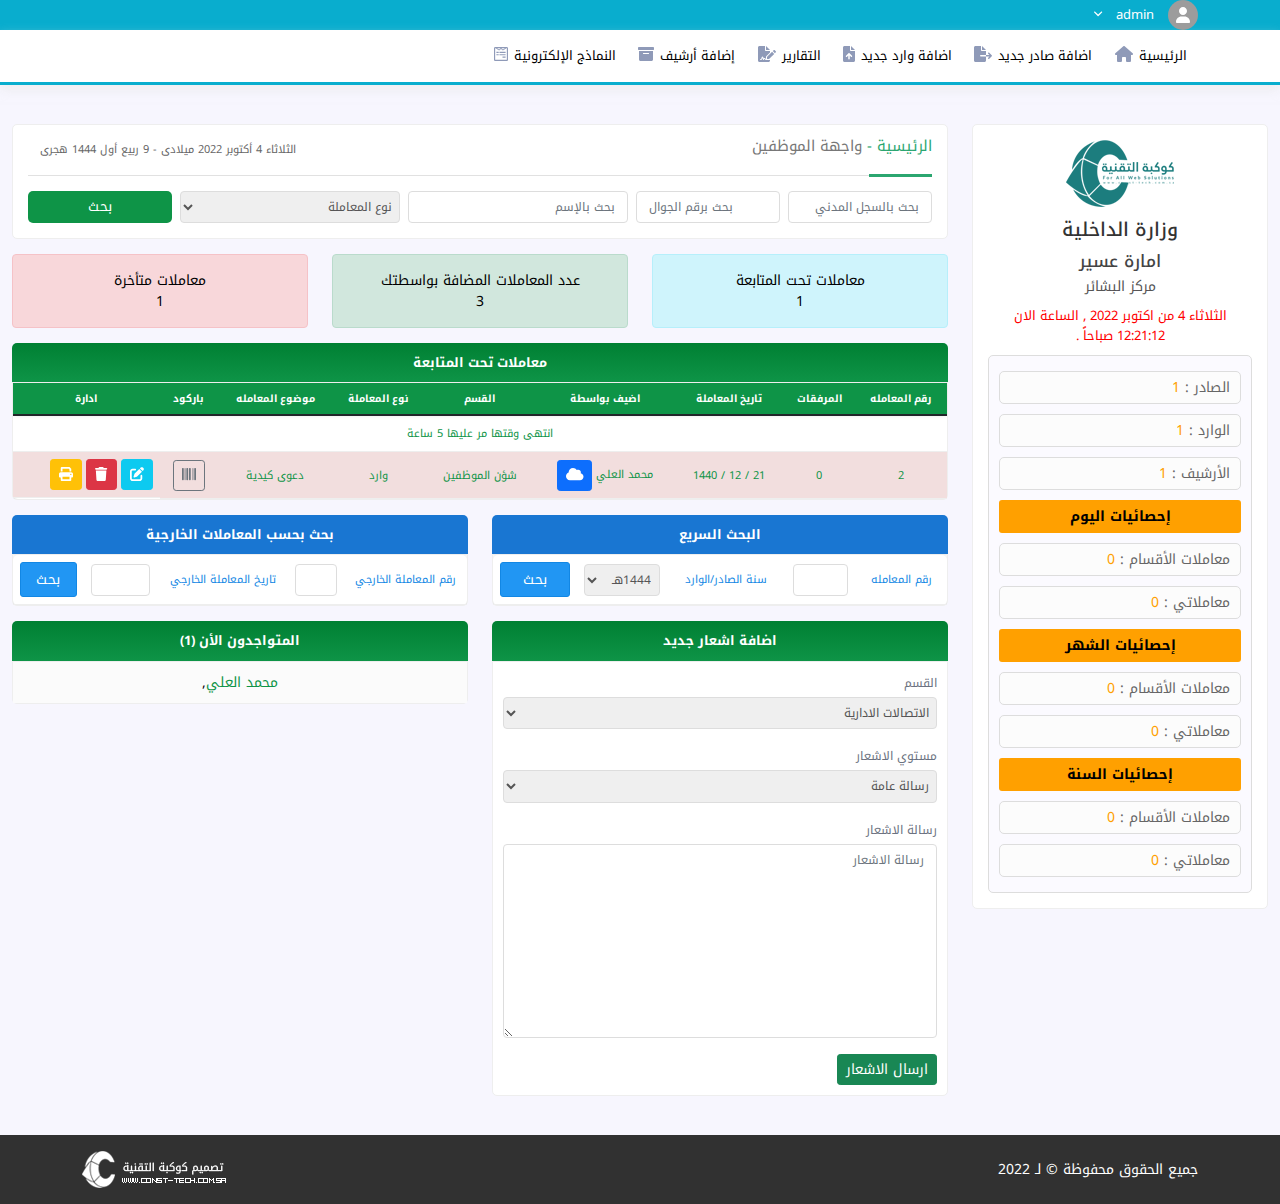
<file: index.html>
<!DOCTYPE html>
<html lang="ar" dir="rtl">
  <head>
    <meta charset="UTF-8" />
    <meta http-equiv="X-UA-Compatible" content="IE=edge" />
    <meta name="viewport" content="width=device-width, initial-scale=1.0" />
    <title>الرئيسية</title>
    <!-- Normalize -->
    <link rel="stylesheet" href="css/normalize.css" />
    <!-- Bootstrap -->
    <link rel="stylesheet" href="css/bootstrap.min.css" />
    <!-- Font Awesome -->
    <link rel="stylesheet" href="css/all.min.css" />
    <!-- Main Faile Css  -->
    <link rel="stylesheet" href="css/main.css" />
    <!-- Font Google -->
    <link rel="preconnect" href="https://fonts.googleapis.com" />
    <link rel="preconnect" href="https://fonts.gstatic.com" crossorigin />
    <link
      href="https://fonts.googleapis.com/css2?family=Noto+Kufi+Arabic:wght@500;600;700;800&display=swap"
      rel="stylesheet"
    />
  </head>
  <body>
    <!-- Start Top Nav Bar -->
    <nav class="top-nav">
      <div class="container">
        <a href="#" class="tog-show" data-show=".top-nav .list-item"
          ><i class="fa-solid fa-bars"></i
        ></a>
        <div class="dropdown-hover" data-show="dropdown-lang">
          <div class="icon-drop ms-1">
            <i class="fa-solid fa-user icon"></i>
          </div>
          <p class="text">admin</p>
          <div class="arrow-icon me-1">
            <i class="fa-solid fa-angle-down"></i>
          </div>
          <ul class="listis-item" id="dropdown-lang">
            <li class="item-drop">
              <a href="#">
                <p class="text">الدعم الفني</p>
              </a>
            </li>
            <li class="item-drop">
              <a href="#">
                <p class="text">تسجيل الخروج</p>
              </a>
            </li>
          </ul>
        </div>
      </div>
    </nav>
    <!-- End Top Nav Bar -->
    <!-- Start Bottom Nav Bar -->
    <nav class="bottom-nav">
      <div class="container">
        <a href="#" class="tog-show" data-show=".bottom-nav .list-item"
          ><i class="fa-solid fa-bars"></i
        ></a>
        <ul class="list-item">
          <li>
            <a class="item" href="index.html">
              الرئيسية
              <i class="i-item fa-solid fa-house"></i>
            </a>
          </li>
          <li>
            <a class="item" href="export.html">
              اضافة صادر جديد
              <i class="i-item fa-solid fa-file-export"></i>
            </a>
          </li>
          <li>
            <a class="item" href="import.html">
              اضافة وارد جديد
              <i class="i-item fa-solid fa-file-arrow-up"></i>
            </a>
          </li>
          <li>
            <a class="item" href="reports.html">
              التقارير
              <i class="i-item fa-solid fa-file-signature"></i>
            </a>
          </li>
          <li>
            <a class="item" href="addArchive.html">
              إضافة أرشيف
              <i class="i-item fa-solid fa-box-archive"></i>
            </a>
          </li>
          <li>
            <a class="item" href="forms.html">
              النماذج الإلكترونية
              <i class="i-item fa-brands fa-wpforms"></i>
            </a>
          </li>
        </ul>
      </div>
    </nav>
    <!-- End Bottom Nav Bar -->
    <!-- Start Section -->
    <section class="main-section home">
      <div class="container-fluid">
        <div class="row">
          <div class="col-lg-3">
            <div class="homeside">
              <div class="logo">
                <a href="#">
                  <img src="img/footer/logo-light.png" />
                </a>
              </div>
              <!-- logo -->
              <h1>وزارة الداخلية</h1>
              <h2>امارة عسير</h2>
              <h3>مركز البشائر</h3>
              <div class="date">
                <div id="clock">
                  الثلاثاء 4 من اكتوبر 2022 , الساعة الان 12:21:12 صباحاً .
                </div>
              </div>
              <div class="userditelslist">
                <p>الصادر : <b>1</b></p>
                <p>الوارد : <b>1</b></p>
                <p>الأرشيف : <b>1</b></p>

                <span>إحصائيات اليوم</span>
                <p>معاملات الأقسام : <b>0</b></p>
                <p>معاملاتي : <b>0</b></p>
                <span>إحصائيات الشهر</span>
                <p>معاملات الأقسام : <b>0</b></p>
                <p>معاملاتي : <b>0</b></p>
                <span>إحصائيات السنة</span>
                <p>معاملات الأقسام : <b>0</b></p>
                <p>معاملاتي : <b>0</b></p>
              </div>
            </div>
          </div>
          <div class="col-lg-9">
            <div class="saderform first_saderform">
              <div class="title">
                <span>
                  <a href="index.html" class="text-main-color">الرئيسية -</a>
                  واجهة الموظفين
                </span>
                <div class="date">
                  الثلاثاء 4 أكتوبر 2022 ميلادى - 9 ربيع أول 1444 هجرى
                  &nbsp;&nbsp;
                </div>
                <div class="clearfix"></div>
              </div>
              <div class="content">
                <form method="get">
                  <div class="row g-2">
                    <div class="col-xs-12 col-sm-6 col-lg-4 col-xl-2">
                      <input
                        type="text"
                        name="civil_registry"
                        value=""
                        placeholder="بحث بالسجل المدني"
                        class="form-control"
                      />
                    </div>
                    <div class="col-xs-12 col-sm-6 col-lg-4 col-xl-2">
                      <input
                        type="tel"
                        name="phone_number"
                        value=""
                        placeholder="بحث برقم الجوال"
                        class="form-control"
                      />
                    </div>
                    <div class="col-xs-12 col-sm-6 col-lg-4 col-xl-3">
                      <input
                        type="text"
                        name="name"
                        value=""
                        placeholder="بحث بالإسم"
                        class="form-control"
                      />
                    </div>
                    <div class="col-xs-12 col-sm-6 col-lg-6 col-xl-3">
                      <select class="main-select w-100" name="type_transaction">
                        <option value="type_transaction">نوع المعاملة</option>
                        <option value="import">وارد</option>
                        <option value="export">صادر</option>
                        <option value="archive">الأرشيف</option>
                        <option value="all">الكل</option>
                      </select>
                    </div>
                    <div class="col-xs-12 col-sm-6 col-lg-6 col-xl-2">
                      <button type="submit" class="search-btn">بحث</button>
                    </div>
                  </div>
                </form>
              </div>
            </div>
            <div class="userstatistic">
              <div class="row">
                <div class="col-xs-12 col-sm-12 col-md-4 col-lg-4">
                  <div class="alert alert-info" role="alert">
                    <a href="#">
                      <span>معاملات تحت المتابعة</span>
                      <p>1</p>
                    </a>
                  </div>
                </div>
                <div class="col-xs-12 col-sm-12 col-md-4 col-lg-4">
                  <div class="alert alert-success" role="alert">
                    <a href="#">
                      <span>عدد المعاملات المضافة بواسطتك </span>
                      <p>3</p>
                    </a>
                  </div>
                </div>
                <div class="col-xs-12 col-sm-12 col-md-4 col-lg-4">
                  <div class="alert alert-danger" role="alert">
                    <a href="#">
                      <span>معاملات متأخرة</span>
                      <p>1</p>
                    </a>
                  </div>
                </div>
              </div>
            </div>
            <div class="usertistictable">
              <div class="titlesadertable">معاملات تحت المتابعة</div>
              <div class="contentsadertable">
                <div class="table-responsive">
                  <table class="table">
                    <thead>
                      <tr>
                        <th>رقم المعامله</th>
                        <th>المرفقات</th>
                        <th>تاريخ المعاملة</th>
                        <th>اضيف بواسطة</th>
                        <th>القسم</th>
                        <th>نوع المعاملة</th>
                        <th>موضوع المعامله</th>
                        <th>باركود</th>
                        <th>ادارة</th>
                      </tr>
                    </thead>
                    <tbody>
                      <tr>
                        <td colspan="9">انتهى وقتها مر عليها 5 ساعة</td>
                      </tr>
                      <tr class="danger">
                        <td>2</td>
                        <td>0</td>
                        <td>21 / 12 / 1440</td>
                        <td>
                          محمد العلي
                          <a href="" class="btn btn-primary btn-sm"
                            ><i class="fa fa-cloud"></i
                          ></a>
                        </td>
                        <td>شؤن الموظفين</td>
                        <td><span class="label label-info">وارد</span></td>
                        <td>دعوى كيدية</td>
                        <td>
                          <a class="btn btn-outline-secondary btn-sm" href=""
                            ><i class="fa fa-barcode"></i
                          ></a>
                        </td>
                        <td class="d-flex align-items-center gap-1">
                          <a class="btn btn-info btn-sm" href=""
                            ><i class="fa fa-edit"></i
                          ></a>
                          <a
                            href="#"
                            class="btn btn-effect-ripple btn-sm btn-danger"
                            ><i class="fa fa-trash"></i
                          ></a>
                          <a href="#" class="btn btn-sm btn-warning"
                            ><i class="fa-solid fa-print"></i
                          ></a>
                        </td>
                      </tr>
                    </tbody>
                  </table>
                </div>
                <div class="paginationitem"></div>
              </div>
              <div class="row">
                <div class="col-xs-12 col-sm-12 col-md-12 col-xl-6">
                  <div class="titlesadertable queck_search">البحث السريع</div>
                  <div class="contentsadertable queck_search">
                    <form method="get">
                      <div class="table-responsive">
                        <table class="table">
                          <tbody>
                            <tr>
                              <td width="7%">رقم المعامله</td>
                              <td width="10%">
                                <input
                                  type="text"
                                  name="index_num"
                                  value=""
                                  class="form-control"
                                />
                              </td>
                              <td width="10%">سنة الصادر/الوارد</td>
                              <td width="13%">
                                <select name="year" class="main-select w-100">
                                  <option value="1430">1430هـ</option>
                                  <option value="1431">1431هـ</option>
                                  <option value="1432">1432هـ</option>
                                  <option value="1433">1433هـ</option>
                                  <option value="1434">1434هـ</option>
                                  <option value="1435">1435هـ</option>
                                  <option value="1436">1436هـ</option>
                                  <option value="1437">1437هـ</option>
                                  <option value="1438">1438هـ</option>
                                  <option value="1439">1439هـ</option>
                                  <option value="1440">1440هـ</option>
                                  <option value="1441">1441هـ</option>
                                  <option value="1442">1442هـ</option>
                                  <option value="1443">1443هـ</option>
                                  <option value="1444" selected="">
                                    1444هـ
                                  </option>
                                </select>
                              </td>
                              <td width="10%">
                                <button class="searchbut w-100" type="submit">
                                  بحث
                                </button>
                              </td>
                            </tr>
                          </tbody>
                        </table>
                      </div>
                    </form>
                  </div>
                </div>
                <div class="col-xs-12 col-sm-12 col-md-12 col-xl-6">
                  <div class="titlesadertable out_id">
                    بحث بحسب المعاملات الخارجية
                  </div>
                  <div class="contentsadertable out_id">
                    <form method="get">
                      <div class="table-responsive">
                        <table class="table">
                          <tbody>
                            <tr>
                              <td width="7%">رقم المعاملة الخارجي</td>
                              <td width="10%">
                                <input
                                  type="text"
                                  name="id_number_out"
                                  value=""
                                  class="form-control"
                                />
                              </td>
                              <td width="10%">تاريخ المعاملة الخارجي</td>
                              <td width="13%">
                                <input
                                  type="text"
                                  name="date_number_out"
                                  value=""
                                  class="form-control"
                                />
                              </td>
                              <td width="10%">
                                <button class="searchbut w-100" type="submit">
                                  بحث
                                </button>
                              </td>
                            </tr>
                          </tbody>
                        </table>
                      </div>
                    </form>
                  </div>
                </div>
                <div class="col-xs-12 col-sm-12 col-md-12 col-lg-6">
                  <div class="titlesadertable">اضافة اشعار جديد</div>
                  <div class="contentsadertable" style="padding: 10px">
                    <form method="" action="">
                      <div class="form-group mb-3">
                        <label for="empgroup" class="small-label">القسم</label>
                        <select
                          class="main-select w-100"
                          id="empgroup"
                          name="empgroup"
                        >
                          <optgroup label="0">
                            <option value="5">الاتصالات الادارية</option>
                            <option value="6">موظفي الشؤن الادارية</option>
                            <option value="7">مجموعة الارشيف</option>
                          </optgroup>
                          <option value="all">all</option>
                        </select>
                      </div>
                      <div class="form-group mb-3">
                        <label for="level" class="small-label"
                          >مستوي الاشعار</label
                        >
                        <select
                          class="main-select w-100"
                          id="level"
                          name="level"
                        >
                          <option value="success">رسالة عامة</option>
                          <option value="warning">تنبيه</option>
                          <option value="danger">هام للغاية</option>
                        </select>
                      </div>
                      <div class="form-group mb-3">
                        <label for="message" class="small-label"
                          >رسالة الاشعار</label
                        >
                        <textarea
                          class="form-control"
                          placeholder="رسالة الاشعار"
                          name="message"
                          cols="50"
                          rows="10"
                          id="message"
                        ></textarea>
                      </div>
                      <input
                        class="btn btn-success btn-sm"
                        type="submit"
                        value="ارسال الاشعار"
                      />
                    </form>
                  </div>
                </div>
                <div class="col-xs-12 col-sm-12 col-md-12 col-lg-6">
                  <div class="titlesadertable">المتواجدون الأن (1)</div>
                  <div class="contentsadertable">
                    <span class="whosonline">
                      <a href="#">محمد العلي</a>,
                    </span>
                  </div>
                </div>
              </div>
            </div>
          </div>
        </div>
      </div>
    </section>
    <!-- End Section -->
    <!-- Start Footer -->
    <div class="footer-bottom py-3">
      <div class="container">
        <div
          class="d-flex flex-wrap align-items-center justify-content-between gap-3"
        >
          <p>جميع الحقوق محفوظة © لـ 2022</p>
          <img src="./img/footer/copy.png" alt="" />
        </div>
      </div>
    </div>
    <!-- ENd Footer -->
    <!-- Js Files -->
    <script src="js/main.js"></script>
    <script src="js/bootstrap.bundle.min.js"></script>
    <script src="js/all.min.js"></script>
  </body>
</html>
</file>
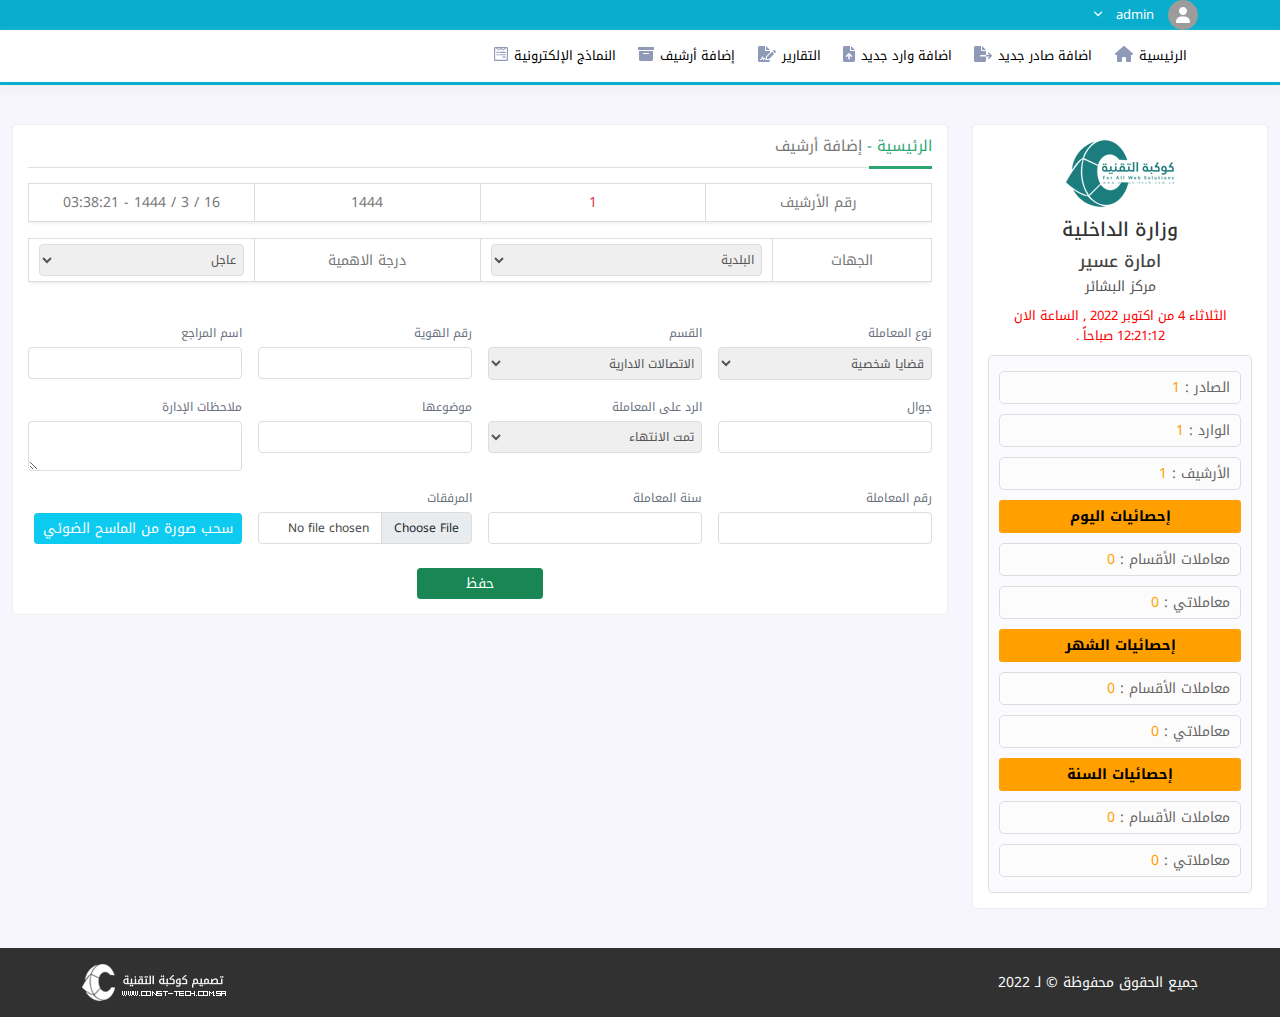
<file: addArchive.html>
<!DOCTYPE html>
<html lang="ar" dir="rtl">
  <head>
    <meta charset="UTF-8" />
    <meta http-equiv="X-UA-Compatible" content="IE=edge" />
    <meta name="viewport" content="width=device-width, initial-scale=1.0" />
    <title>الرئيسية</title>
    <!-- Normalize -->
    <link rel="stylesheet" href="css/normalize.css" />
    <!-- Bootstrap -->
    <link rel="stylesheet" href="css/bootstrap.min.css" />
    <!-- Font Awesome -->
    <link rel="stylesheet" href="css/all.min.css" />
    <!-- Main Faile Css  -->
    <link rel="stylesheet" href="css/main.css" />
    <!-- Font Google -->
    <link rel="preconnect" href="https://fonts.googleapis.com" />
    <link rel="preconnect" href="https://fonts.gstatic.com" crossorigin />
    <link
      href="https://fonts.googleapis.com/css2?family=Noto+Kufi+Arabic:wght@500;600;700;800&display=swap"
      rel="stylesheet"
    />
  </head>
  <body>
    <!-- Start Top Nav Bar -->
    <nav class="top-nav">
      <div class="container">
        <a href="#" class="tog-show" data-show=".top-nav .list-item"
          ><i class="fa-solid fa-bars"></i
        ></a>
        <div class="dropdown-hover" data-show="dropdown-lang">
          <div class="icon-drop ms-1">
            <i class="fa-solid fa-user icon"></i>
          </div>
          <p class="text">admin</p>
          <div class="arrow-icon me-1">
            <i class="fa-solid fa-angle-down"></i>
          </div>
          <ul class="listis-item" id="dropdown-lang">
            <li class="item-drop">
              <a href="#">
                <p class="text">الدعم الفني</p>
              </a>
            </li>
            <li class="item-drop">
              <a href="#">
                <p class="text">تسجيل الخروج</p>
              </a>
            </li>
          </ul>
        </div>
      </div>
    </nav>
    <!-- End Top Nav Bar -->
    <!-- Start Bottom Nav Bar -->
    <nav class="bottom-nav">
      <div class="container">
        <a href="#" class="tog-show" data-show=".bottom-nav .list-item"
          ><i class="fa-solid fa-bars"></i
        ></a>
        <ul class="list-item">
          <li>
            <a class="item" href="index.html">
              الرئيسية
              <i class="i-item fa-solid fa-house"></i>
            </a>
          </li>
          <li>
            <a class="item" href="export.html">
              اضافة صادر جديد
              <i class="i-item fa-solid fa-file-export"></i>
            </a>
          </li>
          <li>
            <a class="item" href="import.html">
              اضافة وارد جديد
              <i class="i-item fa-solid fa-file-arrow-up"></i>
            </a>
          </li>
          <li>
            <a class="item" href="reports.html">
              التقارير
              <i class="i-item fa-solid fa-file-signature"></i>
            </a>
          </li>
          <li>
            <a class="item" href="addArchive.html">
              إضافة أرشيف
              <i class="i-item fa-solid fa-box-archive"></i>
            </a>
          </li>
          <li>
            <a class="item" href="forms.html">
              النماذج الإلكترونية
              <i class="i-item fa-brands fa-wpforms"></i>
            </a>
          </li>
        </ul>
      </div>
    </nav>
    <!-- End Bottom Nav Bar -->
    <!-- Start Section -->
    <section class="main-section">
      <div class="container-fluid">
        <div class="row">
          <div class="col-lg-3">
            <div class="homeside">
              <div class="logo">
                <a href="#">
                  <img src="img/footer/logo-light.png" />
                </a>
              </div>
              <!-- logo -->
              <h1>وزارة الداخلية</h1>
              <h2>امارة عسير</h2>
              <h3>مركز البشائر</h3>
              <div class="date">
                <div id="clock">
                  الثلاثاء 4 من اكتوبر 2022 , الساعة الان 12:21:12 صباحاً .
                </div>
              </div>
              <div class="userditelslist">
                <p>الصادر : <b>1</b></p>
                <p>الوارد : <b>1</b></p>
                <p>الأرشيف : <b>1</b></p>

                <span>إحصائيات اليوم</span>
                <p>معاملات الأقسام : <b>0</b></p>
                <p>معاملاتي : <b>0</b></p>
                <span>إحصائيات الشهر</span>
                <p>معاملات الأقسام : <b>0</b></p>
                <p>معاملاتي : <b>0</b></p>
                <span>إحصائيات السنة</span>
                <p>معاملات الأقسام : <b>0</b></p>
                <p>معاملاتي : <b>0</b></p>
              </div>
            </div>
          </div>
          <div class="col-lg-9">
            <div class="saderform first_saderform">
              <div class="title">
                <span>
                  <a href="index.html" class="text-main-color">الرئيسية - </a>
                  إضافة أرشيف
                </span>
              </div>
              <div class="content">
                <div class="table-responsive">
                  <table class="table">
                    <tbody>
                      <tr>
                        <td width="25%">رقم  الأرشيف</td>
                        <td width="25%" class="text-danger">1</td>
                        <td width="25%">1444</td>
                        <td width="25%"> 16 /  3 / 1444 - 03:38:21</td>
                      </tr>
                    </tbody>
                  </table>
                </div>
                <div class="table-responsive">
                  <table class="table">
                    <tbody>
                      <tr>
                        <td>
                          <label for="authorities">الجهات</label>
                        </td>
                        <td>
                          <select class="main-select w-100" id="" name="">
                            <option value="5">البلدية</option>
                            <option value="6">البلدية</option>
                            <option value="7">مكتب الرياض</option>
                            <option value="8">مكتب جدة</option>
                            <option value="0">آخرى</option>
                          </select>
                        </td>
                        <td width="25%">درجة الاهمية</td>
                        <td width="25%">                  
                          <select class="main-select w-100" name="">
                            <option value="1">عاجل</option>
                            <option value="2">هام </option>
                            <option value="3">سري</option>
                            <option value="4">سرية للغاية</option>
                          </select>
                        </td> 
                      </tr>
                    </tbody>
                  </table>
                </div>
                <div class="row g-3 mt-2">
                  <div class="col-md-3">
                    <div class="inp-holder">
                      <label for="" class="small-label">نوع المعاملة</label>
                      <select class="main-select w-100" name="">
                        <option value="6">قضايا شخصية</option>
                        <option value="7">قضايا مخدرات</option>
                        <option value="8">قضايا جنائية</option>
                      </select>
                    </div>
                  </div>
                  <div class="col-md-3">
                    <div class="inp-holder">
                      <label for="" class="small-label">القسم</label>
                      <select class="main-select w-100" name="">
                        <option value="1">الاتصالات الادارية</option>
                        <option value="2">شؤن الموظفين</option>
                        <option value="3">التموين</option>
                        <option value="10">التعديات</option>
                      </select>
                    </div>
                  </div>
                  <div class="col-md-3">
                    <div class="inp-holder">
                      <label for="" class="small-label">رقم الهوية</label>
                      <input type="text" class="form-control" />
                    </div>
                  </div>
                  <div class="col-md-3">
                    <div class="inp-holder">
                      <label for="" class="small-label">اسم المراجع</label>
                      <input type="text" class="form-control" />
                    </div>
                  </div>
                  <div class="col-md-3">
                    <div class="inp-holder">
                      <label for="" class="small-label">جوال</label>
                      <input type="text" class="form-control" />
                    </div>
                  </div>
                  <div class="col-md-3">
                    <div class="inp-holder">
                      <label for="" class="small-label"
                        >الرد على المعاملة</label
                      >
                      <select class="main-select w-100" name="RespondTransactions">
                        <option value="3">تمت الانتهاء</option>
                        <option value="4">جاري العمل </option>
                        <option value="6">حفظت في الارشيف</option>
                      </select>
                    </div>
                  </div>
                  <div class="col-md-3">
                    <div class="inp-holder">
                      <label for="" class="small-label">موضوعها</label>
                      <input type="text" class="form-control" />
                    </div>
                  </div>
                  <div class="col-md-3">
                    <div class="inp-holder">
                      <label for="" class="small-label">ملاحظات الإدارة</label>
                      <textarea class="form-control"></textarea>
                    </div>
                  </div>
                  <div class="col-md-3">
                    <div class="inp-holder">
                      <label for="" class="small-label">رقم المعاملة</label>
                      <input type="text" class="form-control" />
                    </div>
                  </div>
                  <div class="col-md-3">
                    <div class="inp-holder">
                      <label for="" class="small-label">سنة المعاملة</label>
                      <input type="text" class="form-control" />
                    </div>
                  </div>
                  <div class="col-md-3">
                    <div class="inp-holder">
                      <label for="" class="small-label">المرفقات</label>
                        <input type="file" class="form-control h-100">
                    </div>
                  </div>
                  <div class="col-md-3 d-flex align-items-end">
                    <div class="inp-holder">
                      <button class="btn btn-info btn-sm">سحب صورة من الماسح الضوئي</لاع>
                    </div>
                  </div>
                  <div class="col-12 mt-4">
                    <div class="btn-holder d-flex align-items-center gap-3 justify-content-center">
                      <button class="btn btn-success btn-sm px-5">حفظ</button>
                    </div>
                  </div>
                </div>
              </div>
            </div>
          </div>
        </div>
      </div>
    </section>
    <!-- End Section -->
    <!-- Start Footer -->
    <div class="footer-bottom py-3">
      <div class="container">
        <div
          class="d-flex flex-wrap align-items-center justify-content-between gap-3"
        >
          <p>جميع الحقوق محفوظة © لـ 2022</p>
          <img src="./img/footer/copy.png" alt="" />
        </div>
      </div>
    </div>
    <!-- ENd Footer -->
    <!-- Js Files -->
    <script src="js/main.js"></script>
    <script src="js/bootstrap.bundle.min.js"></script>
    <script src="js/all.min.js"></script>
  </body>
</html>
</file>
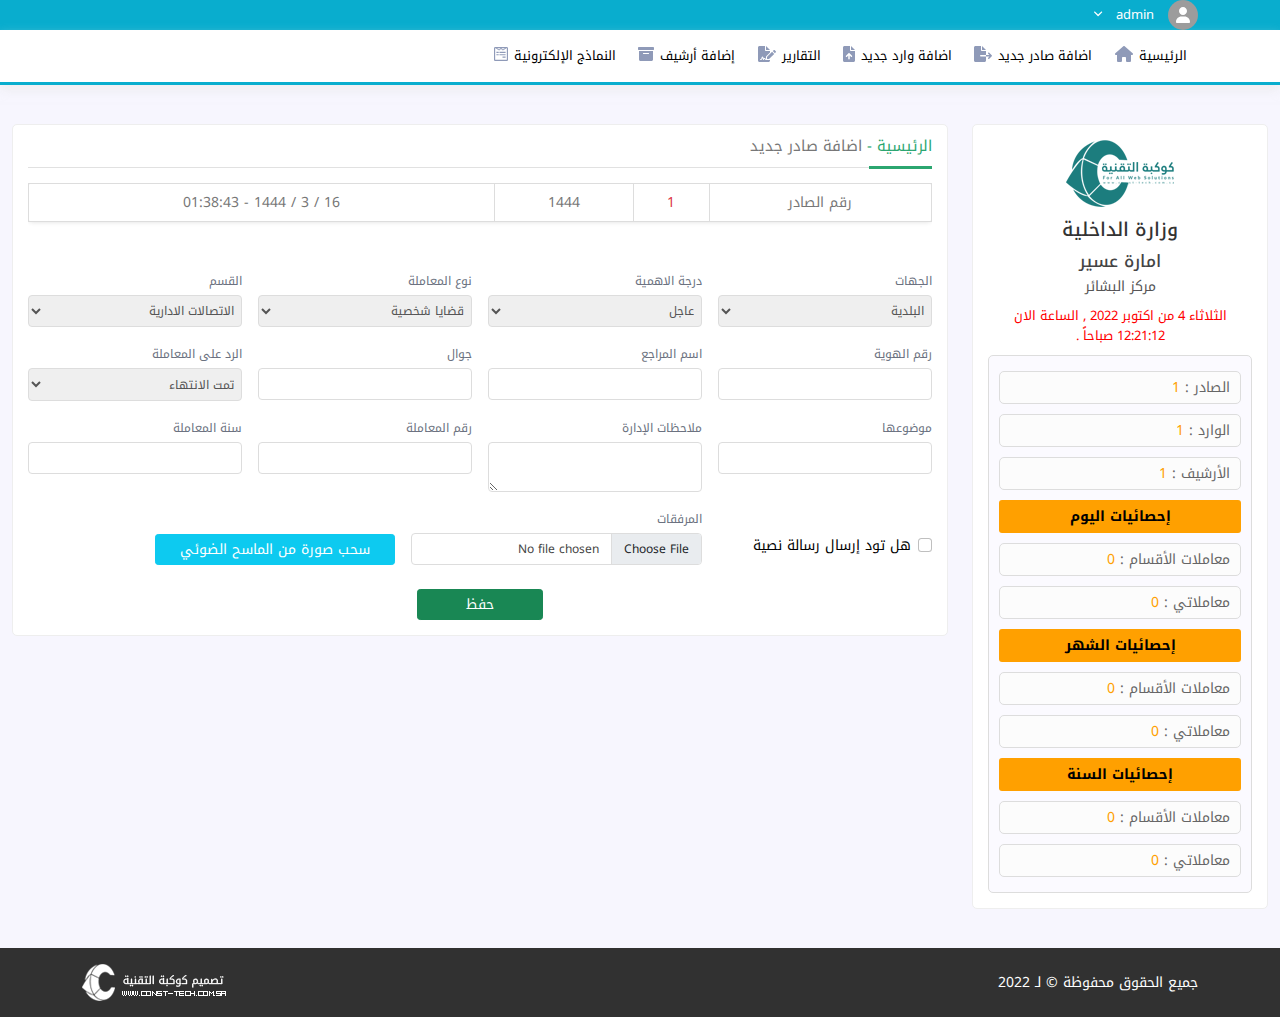
<file: export.html>
<!DOCTYPE html>
<html lang="ar" dir="rtl">
  <head>
    <meta charset="UTF-8" />
    <meta http-equiv="X-UA-Compatible" content="IE=edge" />
    <meta name="viewport" content="width=device-width, initial-scale=1.0" />
    <title>الرئيسية</title>
    <!-- Normalize -->
    <link rel="stylesheet" href="css/normalize.css" />
    <!-- Bootstrap -->
    <link rel="stylesheet" href="css/bootstrap.min.css" />
    <!-- Font Awesome -->
    <link rel="stylesheet" href="css/all.min.css" />
    <!-- Main Faile Css  -->
    <link rel="stylesheet" href="css/main.css" />
    <!-- Font Google -->
    <link rel="preconnect" href="https://fonts.googleapis.com" />
    <link rel="preconnect" href="https://fonts.gstatic.com" crossorigin />
    <link
      href="https://fonts.googleapis.com/css2?family=Noto+Kufi+Arabic:wght@500;600;700;800&display=swap"
      rel="stylesheet"
    />
  </head>
  <body>
    <!-- Start Top Nav Bar -->
    <nav class="top-nav">
      <div class="container">
        <a href="#" class="tog-show" data-show=".top-nav .list-item"
          ><i class="fa-solid fa-bars"></i
        ></a>
        <div class="dropdown-hover" data-show="dropdown-lang">
          <div class="icon-drop ms-1">
            <i class="fa-solid fa-user icon"></i>
          </div>
          <p class="text">admin</p>
          <div class="arrow-icon me-1">
            <i class="fa-solid fa-angle-down"></i>
          </div>
          <ul class="listis-item" id="dropdown-lang">
            <li class="item-drop">
              <a href="#">
                <p class="text">الدعم الفني</p>
              </a>
            </li>
            <li class="item-drop">
              <a href="#">
                <p class="text">تسجيل الخروج</p>
              </a>
            </li>
          </ul>
        </div>
      </div>
    </nav>
    <!-- End Top Nav Bar -->
    <!-- Start Bottom Nav Bar -->
    <nav class="bottom-nav">
      <div class="container">
        <a href="#" class="tog-show" data-show=".bottom-nav .list-item"
          ><i class="fa-solid fa-bars"></i
        ></a>
        <ul class="list-item">
          <li>
            <a class="item" href="index.html">
              الرئيسية
              <i class="i-item fa-solid fa-house"></i>
            </a>
          </li>
          <li>
            <a class="item" href="export.html">
              اضافة صادر جديد
              <i class="i-item fa-solid fa-file-export"></i>
            </a>
          </li>
          <li>
            <a class="item" href="import.html">
              اضافة وارد جديد
              <i class="i-item fa-solid fa-file-arrow-up"></i>
            </a>
          </li>
          <li>
            <a class="item" href="reports.html">
              التقارير
              <i class="i-item fa-solid fa-file-signature"></i>
            </a>
          </li>
          <li>
            <a class="item" href="addArchive.html">
              إضافة أرشيف
              <i class="i-item fa-solid fa-box-archive"></i>
            </a>
          </li>
          <li>
            <a class="item" href="forms.html">
              النماذج الإلكترونية
              <i class="i-item fa-brands fa-wpforms"></i>
            </a>
          </li>
        </ul>
      </div>
    </nav>
    <!-- End Bottom Nav Bar -->
    <!-- Start Section -->
    <section class="main-section">
      <div class="container-fluid">
        <div class="row">
          <div class="col-lg-3">
            <div class="homeside">
              <div class="logo">
                <a href="#">
                  <img src="img/footer/logo-light.png" />
                </a>
              </div>
              <!-- logo -->
              <h1>وزارة الداخلية</h1>
              <h2>امارة عسير</h2>
              <h3>مركز البشائر</h3>
              <div class="date">
                <div id="clock">
                  الثلاثاء 4 من اكتوبر 2022 , الساعة الان 12:21:12 صباحاً .
                </div>
              </div>
              <div class="userditelslist">
                <p>الصادر : <b>1</b></p>
                <p>الوارد : <b>1</b></p>
                <p>الأرشيف : <b>1</b></p>

                <span>إحصائيات اليوم</span>
                <p>معاملات الأقسام : <b>0</b></p>
                <p>معاملاتي : <b>0</b></p>
                <span>إحصائيات الشهر</span>
                <p>معاملات الأقسام : <b>0</b></p>
                <p>معاملاتي : <b>0</b></p>
                <span>إحصائيات السنة</span>
                <p>معاملات الأقسام : <b>0</b></p>
                <p>معاملاتي : <b>0</b></p>
              </div>
            </div>
          </div>
          <div class="col-lg-9">
            <div class="saderform first_saderform">
              <div class="title">
                <span>
                  <a href="index.html" class="text-main-color">الرئيسية - </a>
                  اضافة صادر جديد
                </span>
              </div>
              <div class="content">
                <div class="table-responsive">
                  <table class="table">
                    <tbody>
                      <tr>
                        <td>رقم الصادر</td>
                        <td class="text-danger">1</td>
                        <td>1444</td>
                        <td>16 / 3 / 1444 - 01:38:43</td>
                      </tr>
                    </tbody>
                  </table>
                </div>
                <div class="row g-3 mt-3">
                  <div class="col-md-3">
                    <div class="inp-holder">
                      <label for="" class="small-label">الجهات</label>
                      <select class="main-select w-100" id="" name="">
                        <option>البلدية</option>
                        <option>البلدية</option>
                        <option>مكتب الرياض</option>
                        <option>مكتب جدة</option>
                        <option>آخرى</option>
                      </select>
                    </div>
                  </div>
                  <div class="col-md-3">
                    <div class="inp-holder">
                      <label for="" class="small-label">درجة الاهمية</label>
                      <select class="main-select w-100" name="">
                        <option value="1">عاجل</option>
                        <option value="2">هام </option>
                        <option value="3">سري</option>
                        <option value="4">سرية للغاية</option>
                      </select>
                    </div>
                  </div>
                  <div class="col-md-3">
                    <div class="inp-holder">
                      <label for="" class="small-label">نوع المعاملة</label>
                      <select class="main-select w-100" name="">
                        <option value="6">قضايا شخصية</option>
                        <option value="7">قضايا مخدرات</option>
                        <option value="8">قضايا جنائية</option>
                      </select>
                    </div>
                  </div>
                  <div class="col-md-3">
                    <div class="inp-holder">
                      <label for="" class="small-label">القسم</label>
                      <select class="main-select w-100" name="">
                        <option value="1">الاتصالات الادارية</option>
                        <option value="2">شؤن الموظفين</option>
                        <option value="3">التموين</option>
                        <option value="10">التعديات</option>
                      </select>
                    </div>
                  </div>
                  <div class="col-md-3">
                    <div class="inp-holder">
                      <label for="" class="small-label">رقم الهوية</label>
                      <input type="text" class="form-control" />
                    </div>
                  </div>
                  <div class="col-md-3">
                    <div class="inp-holder">
                      <label for="" class="small-label">اسم المراجع</label>
                      <input type="text" class="form-control" />
                    </div>
                  </div>
                  <div class="col-md-3">
                    <div class="inp-holder">
                      <label for="" class="small-label">جوال</label>
                      <input type="text" class="form-control" />
                    </div>
                  </div>
                  <div class="col-md-3">
                    <div class="inp-holder">
                      <label for="" class="small-label"
                        >الرد على المعاملة</label
                      >
                      <select class="main-select w-100" name="RespondTransactions">
                        <option value="3">تمت الانتهاء</option>
                        <option value="4">جاري العمل </option>
                        <option value="6">حفظت في الارشيف</option>
                      </select>
                    </div>
                  </div>
                  <div class="col-md-3">
                    <div class="inp-holder">
                      <label for="" class="small-label">موضوعها</label>
                      <input type="text" class="form-control" />
                    </div>
                  </div>
                  <div class="col-md-3">
                    <div class="inp-holder">
                      <label for="" class="small-label">ملاحظات الإدارة</label>
                      <textarea class="form-control"></textarea>
                    </div>
                  </div>
                  <div class="col-md-3">
                    <div class="inp-holder">
                      <label for="" class="small-label">رقم المعاملة</label>
                      <input type="text" class="form-control" />
                    </div>
                  </div>
                  <div class="col-md-3">
                    <div class="inp-holder">
                      <label for="" class="small-label">سنة المعاملة</label>
                      <input type="text" class="form-control" />
                    </div>
                  </div>
                  <div class="col-md-3 d-flex align-items-end">
                    <div class="inp-holder mb-1">
                      <div class="form-check">
                        <input
                          class="form-check-input"
                          type="checkbox"
                          value=""
                          id="flexCheckDefault"
                        />
                        <label class="form-check-label" for="flexCheckDefault">
                          هل تود إرسال رسالة نصية
                        </label>
                      </div>
                    </div>
                  </div>
                  <div class="col-md-4">
                    <div class="inp-holder">
                      <label for="" class="small-label">المرفقات</label>
                        <input type="file" class="form-control h-100">
                    </div>
                  </div>
                  <div class="col-md-4 d-flex align-items-end">
                    <div class="inp-holder">
                      <button class="btn btn-info btn-sm px-4">سحب صورة من الماسح الضوئي</لاع>
                    </div>
                  </div>
                  <div class="col-12 mt-4">
                    <div class="btn-holder d-flex align-items-center gap-3 justify-content-center">
                      <button class="btn btn-success btn-sm px-5">حفظ</button>
                    </div>
                  </div>
                </div>
              </div>
            </div>
          </div>
        </div>
      </div>
    </section>
    <!-- End Section -->
    <!-- Start Footer -->
    <div class="footer-bottom py-3">
      <div class="container">
        <div
          class="d-flex flex-wrap align-items-center justify-content-between gap-3"
        >
          <p>جميع الحقوق محفوظة © لـ 2022</p>
          <img src="./img/footer/copy.png" alt="" />
        </div>
      </div>
    </div>
    <!-- ENd Footer -->
    <!-- Js Files -->
    <script src="js/main.js"></script>
    <script src="js/bootstrap.bundle.min.js"></script>
    <script src="js/all.min.js"></script>
  </body>
</html>
</file>
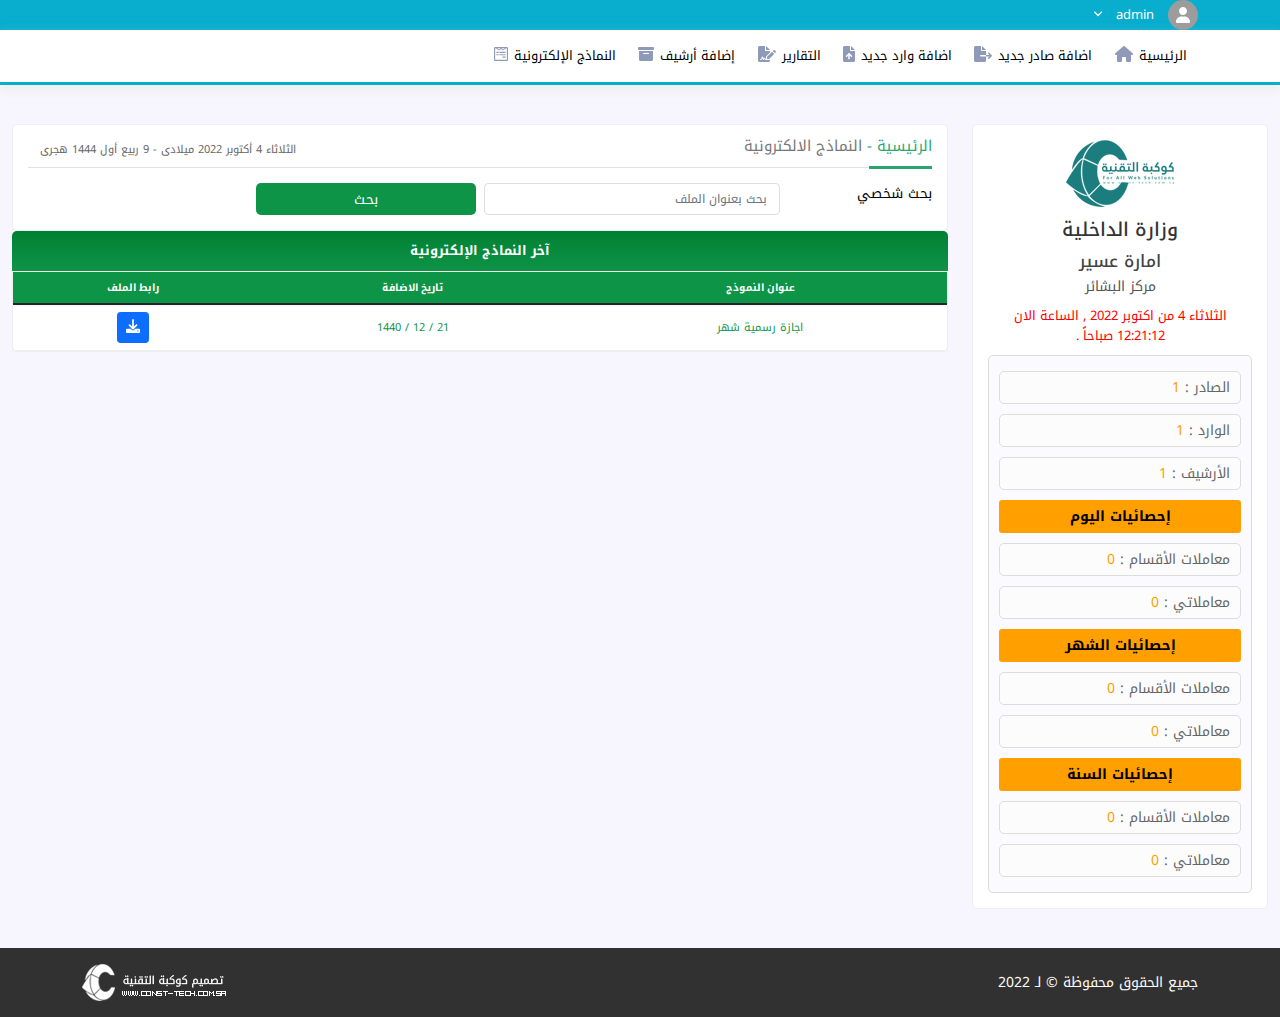
<file: forms.html>
<!DOCTYPE html>
<html lang="ar" dir="rtl">
  <head>
    <meta charset="UTF-8" />
    <meta http-equiv="X-UA-Compatible" content="IE=edge" />
    <meta name="viewport" content="width=device-width, initial-scale=1.0" />
    <title>الرئيسية</title>
    <!-- Normalize -->
    <link rel="stylesheet" href="css/normalize.css" />
    <!-- Bootstrap -->
    <link rel="stylesheet" href="css/bootstrap.min.css" />
    <!-- Font Awesome -->
    <link rel="stylesheet" href="css/all.min.css" />
    <!-- Main Faile Css  -->
    <link rel="stylesheet" href="css/main.css" />
    <!-- Font Google -->
    <link rel="preconnect" href="https://fonts.googleapis.com" />
    <link rel="preconnect" href="https://fonts.gstatic.com" crossorigin />
    <link
      href="https://fonts.googleapis.com/css2?family=Noto+Kufi+Arabic:wght@500;600;700;800&display=swap"
      rel="stylesheet"
    />
  </head>
  <body>
    <!-- Start Top Nav Bar -->
    <nav class="top-nav">
      <div class="container">
        <a href="#" class="tog-show" data-show=".top-nav .list-item"
          ><i class="fa-solid fa-bars"></i
        ></a>
        <div class="dropdown-hover" data-show="dropdown-lang">
          <div class="icon-drop ms-1">
            <i class="fa-solid fa-user icon"></i>
          </div>
          <p class="text">admin</p>
          <div class="arrow-icon me-1">
            <i class="fa-solid fa-angle-down"></i>
          </div>
          <ul class="listis-item" id="dropdown-lang">
            <li class="item-drop">
              <a href="#">
                <p class="text">الدعم الفني</p>
              </a>
            </li>
            <li class="item-drop">
              <a href="#">
                <p class="text">تسجيل الخروج</p>
              </a>
            </li>
          </ul>
        </div>
      </div>
    </nav>
    <!-- End Top Nav Bar -->
    <!-- Start Bottom Nav Bar -->
    <nav class="bottom-nav">
      <div class="container">
        <a href="#" class="tog-show" data-show=".bottom-nav .list-item"
          ><i class="fa-solid fa-bars"></i
        ></a>
        <ul class="list-item">
          <li>
            <a class="item" href="index.html">
              الرئيسية
              <i class="i-item fa-solid fa-house"></i>
            </a>
          </li>
          <li>
            <a class="item" href="export.html">
              اضافة صادر جديد
              <i class="i-item fa-solid fa-file-export"></i>
            </a>
          </li>
          <li>
            <a class="item" href="import.html">
              اضافة وارد جديد
              <i class="i-item fa-solid fa-file-arrow-up"></i>
            </a>
          </li>
          <li>
            <a class="item" href="reports.html">
              التقارير
              <i class="i-item fa-solid fa-file-signature"></i>
            </a>
          </li>
          <li>
            <a class="item" href="addArchive.html">
              إضافة أرشيف
              <i class="i-item fa-solid fa-box-archive"></i>
            </a>
          </li>
          <li>
            <a class="item" href="forms.html">
              النماذج الإلكترونية
              <i class="i-item fa-brands fa-wpforms"></i>
            </a>
          </li>
        </ul>
      </div>
    </nav>
    <!-- End Bottom Nav Bar -->
    <!-- Start Section -->
    <section class="main-section">
      <div class="container-fluid">
        <div class="row">
          <div class="col-lg-3">
            <div class="homeside">
              <div class="logo">
                <a href="#">
                  <img src="img/footer/logo-light.png" />
                </a>
              </div>
              <!-- logo -->
              <h1>وزارة الداخلية</h1>
              <h2>امارة عسير</h2>
              <h3>مركز البشائر</h3>
              <div class="date">
                <div id="clock">
                  الثلاثاء 4 من اكتوبر 2022 , الساعة الان 12:21:12 صباحاً .
                </div>
              </div>
              <div class="userditelslist">
                <p>الصادر : <b>1</b></p>
                <p>الوارد : <b>1</b></p>
                <p>الأرشيف : <b>1</b></p>

                <span>إحصائيات اليوم</span>
                <p>معاملات الأقسام : <b>0</b></p>
                <p>معاملاتي : <b>0</b></p>
                <span>إحصائيات الشهر</span>
                <p>معاملات الأقسام : <b>0</b></p>
                <p>معاملاتي : <b>0</b></p>
                <span>إحصائيات السنة</span>
                <p>معاملات الأقسام : <b>0</b></p>
                <p>معاملاتي : <b>0</b></p>
              </div>
            </div>
          </div>
          <div class="col-lg-9">
            <div class="saderform first_saderform">
              <div class="title">
                <span>
                  <a href="index.html" class="text-main-color">الرئيسية -</a>
                  النماذج الالكترونية
                </span>
                <div class="date">
                  الثلاثاء 4 أكتوبر 2022 ميلادى - 9 ربيع أول 1444 هجرى
                  &nbsp;&nbsp;
                </div>
              </div>
              <div class="content">
                <form method="get">
                  <div class="row g-2">
                    <div class="col-xs-12 col-sm-6 col-lg-4 col-xl-2">
                      بحث شخصي
                    </div>
                    <div class="col-xs-12 col-sm-6 col-lg-4 col-xl-4">
                      <input
                        type="text"
                        name="name"
                        value=""
                        placeholder="بحث بعنوان الملف"
                        class="form-control"
                      />
                    </div>
                    <div class="col-xs-12 col-sm-6 col-lg-6 col-xl-3">
                      <button type="submit" class="search-btn">بحث</button>
                    </div>
                  </div>
                </form>
              </div>
            </div>
            <div class="usertistictable">
              <div class="titlesadertable">آخر النماذج الإلكترونية</div>
              <div class="contentsadertable">
                <div class="table-responsive">
                  <table class="table">
                    <thead>
                      <tr>
                        <th>عنوان النموذج</th>
                        <th>تاريخ الاضافة	</th>
                        <th>رابط الملف</th>
                      </tr>
                    </thead>
                    <tbody>
                      <tr >
                        <td>اجازة رسمية شهر	</td>
                        <td>21 / 12 / 1440</td>
                        <td>
                          <button class="btn btn-primary btn-sm">
                            <i class="fa-solid fa-download"></i>
                          </button>
                        </td>
                      </tr>
                    </tbody>
                  </table>
                </div>
              </div>
            </div>
          </div>
        </div>
      </div>
    </section>
    <!-- End Section -->
    <!-- Start Footer -->
    <div class="footer-bottom py-3">
      <div class="container">
        <div
          class="d-flex flex-wrap align-items-center justify-content-between gap-3"
        >
          <p>جميع الحقوق محفوظة © لـ 2022</p>
          <img src="./img/footer/copy.png" alt="" />
        </div>
      </div>
    </div>
    <!-- ENd Footer -->
    <!-- Js Files -->
    <script src="js/main.js"></script>
    <script src="js/bootstrap.bundle.min.js"></script>
    <script src="js/all.min.js"></script>
  </body>
</html>
</file>
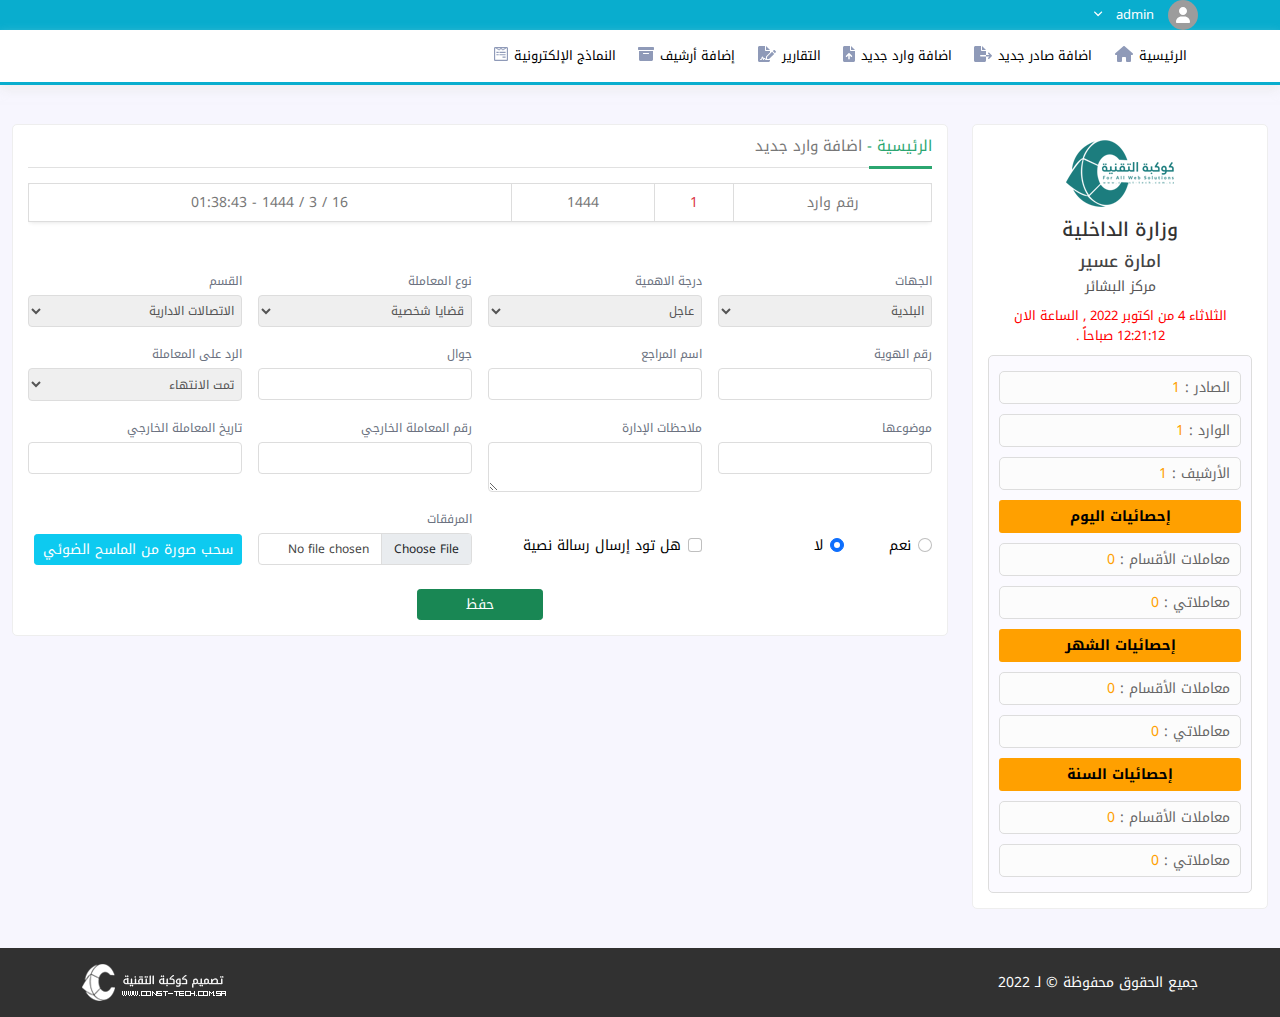
<file: import.html>
<!DOCTYPE html>
<html lang="ar" dir="rtl">
  <head>
    <meta charset="UTF-8" />
    <meta http-equiv="X-UA-Compatible" content="IE=edge" />
    <meta name="viewport" content="width=device-width, initial-scale=1.0" />
    <title>الرئيسية</title>
    <!-- Normalize -->
    <link rel="stylesheet" href="css/normalize.css" />
    <!-- Bootstrap -->
    <link rel="stylesheet" href="css/bootstrap.min.css" />
    <!-- Font Awesome -->
    <link rel="stylesheet" href="css/all.min.css" />
    <!-- Main Faile Css  -->
    <link rel="stylesheet" href="css/main.css" />
    <!-- Font Google -->
    <link rel="preconnect" href="https://fonts.googleapis.com" />
    <link rel="preconnect" href="https://fonts.gstatic.com" crossorigin />
    <link
      href="https://fonts.googleapis.com/css2?family=Noto+Kufi+Arabic:wght@500;600;700;800&display=swap"
      rel="stylesheet"
    />
  </head>
  <body>
    <!-- Start Top Nav Bar -->
    <nav class="top-nav">
      <div class="container">
        <a href="#" class="tog-show" data-show=".top-nav .list-item"
          ><i class="fa-solid fa-bars"></i
        ></a>
        <div class="dropdown-hover" data-show="dropdown-lang">
          <div class="icon-drop ms-1">
            <i class="fa-solid fa-user icon"></i>
          </div>
          <p class="text">admin</p>
          <div class="arrow-icon me-1">
            <i class="fa-solid fa-angle-down"></i>
          </div>
          <ul class="listis-item" id="dropdown-lang">
            <li class="item-drop">
              <a href="#">
                <p class="text">الدعم الفني</p>
              </a>
            </li>
            <li class="item-drop">
              <a href="#">
                <p class="text">تسجيل الخروج</p>
              </a>
            </li>
          </ul>
        </div>
      </div>
    </nav>
    <!-- End Top Nav Bar -->
    <!-- Start Bottom Nav Bar -->
    <nav class="bottom-nav">
      <div class="container">
        <a href="#" class="tog-show" data-show=".bottom-nav .list-item"
          ><i class="fa-solid fa-bars"></i
        ></a>
        <ul class="list-item">
          <li>
            <a class="item" href="index.html">
              الرئيسية
              <i class="i-item fa-solid fa-house"></i>
            </a>
          </li>
          <li>
            <a class="item" href="export.html">
              اضافة صادر جديد
              <i class="i-item fa-solid fa-file-export"></i>
            </a>
          </li>
          <li>
            <a class="item" href="import.html">
              اضافة وارد جديد
              <i class="i-item fa-solid fa-file-arrow-up"></i>
            </a>
          </li>
          <li>
            <a class="item" href="reports.html">
              التقارير
              <i class="i-item fa-solid fa-file-signature"></i>
            </a>
          </li>
          <li>
            <a class="item" href="addArchive.html">
              إضافة أرشيف
              <i class="i-item fa-solid fa-box-archive"></i>
            </a>
          </li>
          <li>
            <a class="item" href="forms.html">
              النماذج الإلكترونية
              <i class="i-item fa-brands fa-wpforms"></i>
            </a>
          </li>
        </ul>
      </div>
    </nav>
    <!-- End Bottom Nav Bar -->
    <!-- Start Section -->
    <section class="main-section">
      <div class="container-fluid">
        <div class="row">
          <div class="col-lg-3">
            <div class="homeside">
              <div class="logo">
                <a href="#">
                  <img src="img/footer/logo-light.png" />
                </a>
              </div>
              <!-- logo -->
              <h1>وزارة الداخلية</h1>
              <h2>امارة عسير</h2>
              <h3>مركز البشائر</h3>
              <div class="date">
                <div id="clock">
                  الثلاثاء 4 من اكتوبر 2022 , الساعة الان 12:21:12 صباحاً .
                </div>
              </div>
              <div class="userditelslist">
                <p>الصادر : <b>1</b></p>
                <p>الوارد : <b>1</b></p>
                <p>الأرشيف : <b>1</b></p>

                <span>إحصائيات اليوم</span>
                <p>معاملات الأقسام : <b>0</b></p>
                <p>معاملاتي : <b>0</b></p>
                <span>إحصائيات الشهر</span>
                <p>معاملات الأقسام : <b>0</b></p>
                <p>معاملاتي : <b>0</b></p>
                <span>إحصائيات السنة</span>
                <p>معاملات الأقسام : <b>0</b></p>
                <p>معاملاتي : <b>0</b></p>
              </div>
            </div>
          </div>
          <div class="col-lg-9">
            <div class="saderform first_saderform">
              <div class="title">
                <span>
                  <a href="index.html" class="text-main-color">الرئيسية - </a>
                  اضافة وارد جديد
                </span>
              </div>
              <div class="content">
                <div class="table-responsive">
                  <table class="table">
                    <tbody>
                      <tr>
                        <td>رقم وارد</td>
                        <td class="text-danger">1</td>
                        <td>1444</td>
                        <td>16 / 3 / 1444 - 01:38:43</td>
                      </tr>
                    </tbody>
                  </table>
                </div>
                <div class="row g-3 mt-3">
                  <div class="col-md-3">
                    <div class="inp-holder">
                      <label for="" class="small-label">الجهات</label>
                      <select class="main-select w-100" id="" name="">
                        <option value="5">البلدية</option>
                        <option value="6">البلدية</option>
                        <option value="7">مكتب الرياض</option>
                        <option value="8">مكتب جدة</option>
                        <option value="0">آخرى</option>
                      </select>
                    </div>
                  </div>
                  <div class="col-md-3">
                    <div class="inp-holder">
                      <label for="" class="small-label">درجة الاهمية</label>
                      <select class="main-select w-100">
                        <option value="1">عاجل</option>
                        <option value="2">هام </option>
                        <option value="3">سري</option>
                        <option value="4">سرية للغاية</option>
                      </select>
                    </div>
                  </div>
                  <div class="col-md-3">
                    <div class="inp-holder">
                      <label for="" class="small-label">نوع المعاملة</label>
                      <select class="main-select w-100" name="">
                        <option value="6">قضايا شخصية</option>
                        <option value="7">قضايا مخدرات</option>
                        <option value="8">قضايا جنائية</option>
                      </select>
                    </div>
                  </div>
                  <div class="col-md-3">
                    <div class="inp-holder">
                      <label for="" class="small-label">القسم</label>
                      <select class="main-select w-100" name="">
                        <option value="1">الاتصالات الادارية</option>
                        <option value="2">شؤن الموظفين</option>
                        <option value="3">التموين</option>
                        <option value="10">التعديات</option>
                      </select>
                    </div>
                  </div>
                  <div class="col-md-3">
                    <div class="inp-holder">
                      <label for="" class="small-label">رقم الهوية</label>
                      <input type="text" class="form-control" />
                    </div>
                  </div>
                  <div class="col-md-3">
                    <div class="inp-holder">
                      <label for="" class="small-label">اسم المراجع</label>
                      <input type="text" class="form-control" />
                    </div>
                  </div>
                  <div class="col-md-3">
                    <div class="inp-holder">
                      <label for="" class="small-label">جوال</label>
                      <input type="text" class="form-control" />
                    </div>
                  </div>
                  <div class="col-md-3">
                    <div class="inp-holder">
                      <label for="" class="small-label"
                        >الرد على المعاملة</label
                      >
                      <select class="main-select w-100" name="RespondTransactions">
                        <option value="3">تمت الانتهاء</option>
                        <option value="4">جاري العمل </option>
                        <option value="6">حفظت في الارشيف</option>
                      </select>
                    </div>
                  </div>
                  <div class="col-md-3">
                    <div class="inp-holder">
                      <label for="" class="small-label">موضوعها</label>
                      <input type="text" class="form-control" />
                    </div>
                  </div>
                  <div class="col-md-3">
                    <div class="inp-holder">
                      <label for="" class="small-label">ملاحظات الإدارة</label>
                      <textarea class="form-control"></textarea>
                    </div>
                  </div>
                  <div class="col-md-3">
                    <div class="inp-holder">
                      <label for="" class="small-label">رقم المعاملة الخارجي</label>
                      <input type="text" class="form-control" />
                    </div>
                  </div>
                  <div class="col-md-3">
                    <div class="inp-holder">
                      <label for="" class="small-label">تاريخ المعاملة الخارجي</label>
                      <input type="text" class="form-control" />
                    </div>
                  </div>
                  <div class="col-md-3 d-flex align-items-end">
                    <div class="inp-holder mb-1 d-flex align-items-center gap-4">
                      <div class="form-check">
                        <input class="form-check-input" type="radio" name="flexRadioDefault" id="flexRadioDefault1">
                        <label class="form-check-label" for="flexRadioDefault1">
                          نعم
                        </label>
                      </div>
                      <div class="form-check">
                        <input class="form-check-input" type="radio" name="flexRadioDefault" id="flexRadioDefault2" checked>
                        <label class="form-check-label" for="flexRadioDefault2">
                          لا
                        </label>
                      </div>
                    </div>
                  </div>
                  <div class="col-md-3 d-flex align-items-end">
                    <div class="inp-holder mb-1">
                      <div class="form-check">
                        <input
                          class="form-check-input"
                          type="checkbox"
                          value=""
                          id="flexCheckDefault"
                        />
                        <label class="form-check-label" for="flexCheckDefault">
                          هل تود إرسال رسالة نصية
                        </label>
                      </div>
                    </div>
                  </div>
                  <div class="col-md-3">
                    <div class="inp-holder">
                      <label for="" class="small-label">المرفقات</label>
                        <input type="file" class="form-control h-100">
                    </div>
                  </div>
                  <div class="col-md-3 d-flex align-items-end">
                    <div class="inp-holder">
                      <button class="btn btn-info btn-sm">سحب صورة من الماسح الضوئي</لاع>
                    </div>
                  </div>
                  <div class="col-12 mt-4">
                    <div class="btn-holder d-flex align-items-center gap-3 justify-content-center">
                      <button class="btn btn-success btn-sm px-5">حفظ</button>
                    </div>
                  </div>
                </div>
              </div>
            </div>
          </div>
        </div>
      </div>
    </section>
    <!-- End Section -->
    <!-- Start Footer -->
    <div class="footer-bottom py-3">
      <div class="container">
        <div
          class="d-flex flex-wrap align-items-center justify-content-between gap-3"
        >
          <p>جميع الحقوق محفوظة © لـ 2022</p>
          <img src="./img/footer/copy.png" alt="" />
        </div>
      </div>
    </div>
    <!-- ENd Footer -->
    <!-- Js Files -->
    <script src="js/main.js"></script>
    <script src="js/bootstrap.bundle.min.js"></script>
    <script src="js/all.min.js"></script>
  </body>
</html>
</file>
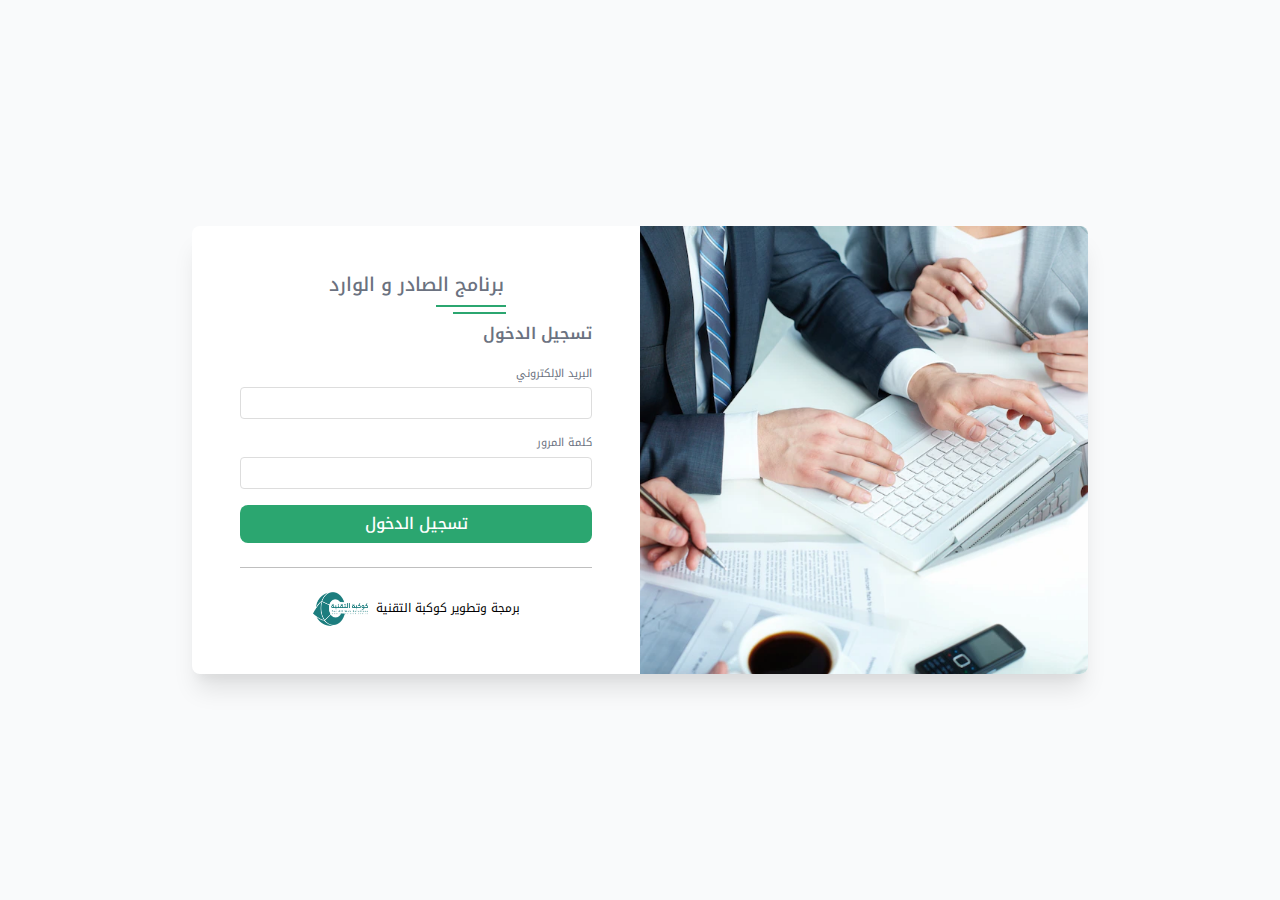
<file: login.html>
<!DOCTYPE html>
<html lang="ar" dir="rtl">
  <head>
    <meta charset="UTF-8" />
    <meta http-equiv="X-UA-Compatible" content="IE=edge" />
    <meta name="viewport" content="width=device-width, initial-scale=1.0" />
    <title>Document</title>
    <!-- Normalize -->
    <link rel="stylesheet" href="css/normalize.css" />
    <!-- Bootstrap -->
    <link rel="stylesheet" href="css/bootstrap.min.css" />
    <!-- Font Awesome -->
    <link rel="stylesheet" href="css/all.min.css" />
    <!-- Main Faile Css  -->
    <link rel="stylesheet" href="css/main.css" />
    <!-- Font Google -->
    <link rel="preconnect" href="https://fonts.googleapis.com" />
    <link rel="preconnect" href="https://fonts.gstatic.com" crossorigin />
    <link
      href="https://fonts.googleapis.com/css2?family=Noto+Kufi+Arabic:wght@500;600;700;800&display=swap"
      rel="stylesheet"
    />
  </head>

  <body>
    <section class="page-login">
      <form class="form-login" method="POST">
        <input
          type="hidden"
          name="_token"
          value="AEpQP7SYLOE3GOpcZdm6JzXXJ5nEjvpuiSb2nNVe"
        />
        <div class="box-login">
          <div class="img-login">
            <img src="img/login/login-bg.webp" alt="" />
          </div>
          <div class="content-login">
            <div class="w-100">
              <h3 class="site-title">برنامج الصادر و الوارد</h3>
              <h3 class="title">تسجيل الدخول</h3>
              <div class="inp-holder mb-3">
                <div class="login-lable">البريد الإلكتروني</div>
                <input
                  required=""
                  type="email"
                  name="email"
                  class="form-control"
                />
              </div>
              <div class="inp-holder">
                <div class="login-lable">كلمة المرور</div>
                <input
                  class="form-control"
                  required=""
                  type="password"
                  name="password"
                />
              </div>
              <button class="btn sub" type="submit">تسجيل الدخول</button>
              <hr class="my-4" />
              <div class="d-flex align-items-center justify-content-center">
                <a href="https://www.const-tech.org/">
                  <span class="ms-1">برمجة وتطوير كوكبة التقنية</span>
                  <img
                    src="img/login/login-logo.png"
                    alt=""
                    class="logo-footer"
                  />
                </a>
              </div>
            </div>
          </div>
        </div>
      </form>
    </section>
    <!-- Js Files -->
    <script src="js/main.js"></script>
    <script src="js/bootstrap.bundle.min.js"></script>
    <script src="js/all.min.js"></script>
  </body>
</html>
</file>
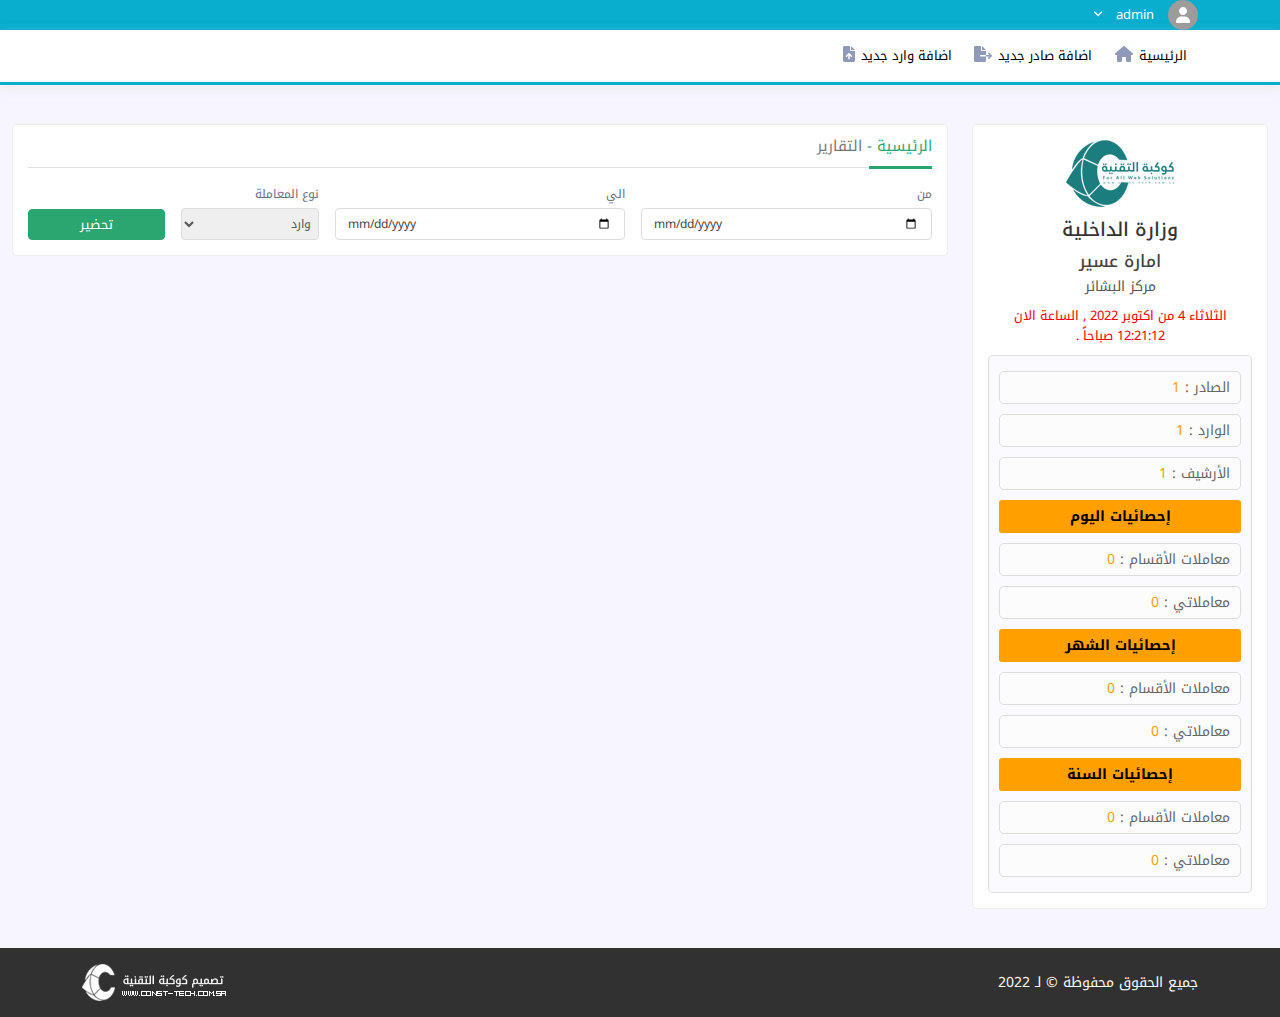
<file: reports.html>
<!DOCTYPE html>
<html lang="ar" dir="rtl">
  <head>
    <meta charset="UTF-8" />
    <meta http-equiv="X-UA-Compatible" content="IE=edge" />
    <meta name="viewport" content="width=device-width, initial-scale=1.0" />
    <title>الرئيسية</title>
    <!-- Normalize -->
    <link rel="stylesheet" href="css/normalize.css" />
    <!-- Bootstrap -->
    <link rel="stylesheet" href="css/bootstrap.min.css" />
    <!-- Font Awesome -->
    <link rel="stylesheet" href="css/all.min.css" />
    <!-- Main Faile Css  -->
    <link rel="stylesheet" href="css/main.css" />
    <!-- Font Google -->
    <link rel="preconnect" href="https://fonts.googleapis.com" />
    <link rel="preconnect" href="https://fonts.gstatic.com" crossorigin />
    <link
      href="https://fonts.googleapis.com/css2?family=Noto+Kufi+Arabic:wght@500;600;700;800&display=swap"
      rel="stylesheet"
    />
  </head>
  <body>
    <!-- Start Top Nav Bar -->
    <nav class="top-nav">
      <div class="container">
        <a href="#" class="tog-show" data-show=".top-nav .list-item"
          ><i class="fa-solid fa-bars"></i
        ></a>
        <div class="dropdown-hover" data-show="dropdown-lang">
          <div class="icon-drop ms-1">
            <i class="fa-solid fa-user icon"></i>
          </div>
          <p class="text">admin</p>
          <div class="arrow-icon me-1">
            <i class="fa-solid fa-angle-down"></i>
          </div>
          <ul class="listis-item" id="dropdown-lang">
            <li class="item-drop">
              <a href="#">
                <p class="text">الدعم الفني</p>
              </a>
            </li>
            <li class="item-drop">
              <a href="#">
                <p class="text">تسجيل الخروج</p>
              </a>
            </li>
          </ul>
        </div>
      </div>
    </nav>
    <!-- End Top Nav Bar -->
    <!-- Start Bottom Nav Bar -->
    <nav class="bottom-nav">
      <div class="container">
        <a href="#" class="tog-show" data-show=".bottom-nav .list-item"
          ><i class="fa-solid fa-bars"></i
        ></a>
        <ul class="list-item">
          <li>
            <a class="item" href="./index.html">
              الرئيسية
              <i class="i-item fa-solid fa-house"></i>
            </a>
          </li>
          <li>
            <a class="item" href="./export.html">
              اضافة صادر جديد
              <i class="i-item fa-solid fa-file-export"></i>
            </a>
          </li>
          <li>
            <a class="item" href="./import.html">
              اضافة وارد جديد
              <i class="i-item fa-solid fa-file-arrow-up"></i>
            </a>
          </li>
        </ul>
      </div>
    </nav>
    <!-- End Bottom Nav Bar -->
    <!-- Start Section -->
    <section class="main-section">
      <div class="container-fluid">
        <div class="row">
          <div class="col-lg-3">
            <div class="homeside">
              <div class="logo">
                <a href="#">
                  <img src="img/footer/logo-light.png" />
                </a>
              </div>
              <h1>وزارة الداخلية</h1>
              <h2>امارة عسير</h2>
              <h3>مركز البشائر</h3>
              <div class="date">
                <div id="clock">
                  الثلاثاء 4 من اكتوبر 2022 , الساعة الان 12:21:12 صباحاً .
                </div>
              </div>
              <div class="userditelslist">
                <p>الصادر : <b>1</b></p>
                <p>الوارد : <b>1</b></p>
                <p>الأرشيف : <b>1</b></p>

                <span>إحصائيات اليوم</span>
                <p>معاملات الأقسام : <b>0</b></p>
                <p>معاملاتي : <b>0</b></p>
                <span>إحصائيات الشهر</span>
                <p>معاملات الأقسام : <b>0</b></p>
                <p>معاملاتي : <b>0</b></p>
                <span>إحصائيات السنة</span>
                <p>معاملات الأقسام : <b>0</b></p>
                <p>معاملاتي : <b>0</b></p>
              </div>
            </div>
          </div>
          <div class="col-lg-9">
            <div class="saderform first_saderform">
              <div class="title">
                <span>
                  <a href="index.html" class="text-main-color">الرئيسية - </a>
                  التقارير
                </span>
              </div>
              <div class="content">
                <div class="row g-3">
                  <div class="col-md-4">
                    <div class="inp-holder">
                      <label for="" class="small-label">من</label>
                      <input type="date" name="" id="" class="form-control">
                    </div>
                  </div>
                  <div class="col-md-4">
                    <div class="inp-holder">
                      <label for="" class="small-label">الي</label>
                      <input type="date" name="" id="" class="form-control">
                    </div>
                  </div>
                  <div class="col-md-2">
                    <div class="inp-holder">
                      <label for="" class="small-label">نوع المعاملة</label>
                      <select class="main-select w-100 " id="" name="">
                        <option value="import">وارد</option>
                        <option value="export">صادر</option>
                      </select>
                    </div>
                  </div>
                  <div class="col-md-2 d-flex align-items-end">
                    <div class="btn-holder w-100">
                      <button class="btn-main-sm w-100">تحضير</button>
                    </div>
                  </div>
                </div>
              </div>
            </div>
          </div>
        </div>
      </div>
    </section>
    <!-- End Section -->
    <!-- Start Footer -->
    <div class="footer-bottom py-3">
      <div class="container">
        <div
          class="d-flex flex-wrap align-items-center justify-content-between gap-3"
        >
          <p>جميع الحقوق محفوظة © لـ 2022</p>
          <img src="./img/footer/copy.png" alt="" />
        </div>
      </div>
    </div>
    <!-- ENd Footer -->
    <!-- Js Files -->
    <script src="js/main.js"></script>
    <script src="js/bootstrap.bundle.min.js"></script>
    <script src="js/all.min.js"></script>
  </body>
</html>
</file>
<file: css/main.css>
.text-main-color {
  color: #2ba670;
}

.py-60 {
  padding-top: 60px;
  padding-bottom: 60px;
}

.row-gap-24 {
  row-gap: 24px;
}

.popup-bg {
  position: fixed;
  top: 0%;
  left: 0%;
  width: 100%;
  height: 100vh;
  background-color: rgba(0, 0, 0, 0.5);
  display: flex;
  align-items: center;
  justify-content: center;
  visibility: hidden;
  opacity: 0;
  transition: visibility 0s, opacity 0.4s;
}
.popup-bg.popupBg-active {
  visibility: visible;
  opacity: 1;
}
.popup-bg .popup-content {
  position: relative;
  display: flex;
  flex-direction: column;
  width: 50%;
  height: 50%;
  border-radius: 0.3rem;
  padding: 1.5rem;
  background-color: #fff;
}
.popup-bg .popup-content .popup-close-btn {
  position: absolute;
  top: 10px;
  right: 10px;
  font-weight: bold;
  background-color: transparent;
}

.accordion-button {
  font-size: 14px !important;
}

.accordion-button::after {
  margin-right: auto;
  margin-left: 0px !important;
}

.accordion-button:focus {
  box-shadow: 0 0 0 0.25rem rgba(43, 166, 112, 0.25) !important;
}

.accordion-button:not(.collapsed) {
  color: #809c8f;
  background-color: rgba(43, 166, 112, 0.25);
  box-shadow: inset 0 -1px 0 rgba(0, 0, 0, 0.13);
}

.accordion-button:not(.collapsed)::after {
  background-image: url(https://www.svgrepo.com/show/83098/down-arrow.svg) !important;
}

body {
  font-family: "Noto Kufi Arabic", sans-serif;
  background-color: #f7f6fe;
  color: black;
  font-size: 14px;
  scroll-behavior: smooth;
}

* {
  box-sizing: border-box;
  margin: 0;
  padding: 0;
}

a {
  text-decoration: none;
  color: black;
}
a:hover {
  color: black;
}

button {
  border: none;
  outline: none;
}

.btn-warning,
.btn-info {
  color: #fff;
}
.btn-warning:hover,
.btn-info:hover {
  color: #fff;
}

.form-control {
  font-size: 12px !important;
  border: 1px solid #ddd !important;
  color: #444444 !important;
}
.form-control::-moz-placeholder {
  font-size: 12px !important;
}
.form-control:-ms-input-placeholder {
  font-size: 12px !important;
}
.form-control::placeholder {
  font-size: 12px !important;
}

.form-floating > label {
  left: auto;
}

.main-section {
  padding: 1.5rem 0;
  min-height: calc(100vh - 41.88px - 54.5px - 69px);
}

.modal-header .modal-title {
  font-size: 15px !important;
}
.modal-header .btn-close {
  margin: unset !important;
}

/* start scroll bar */
::-webkit-scrollbar {
  width: 10px;
}

::-webkit-scrollbar-track {
  background-color: #f6f6f6;
  box-shadow: 0 0 5px 0px #ddd inset;
}

::-webkit-scrollbar-thumb {
  background-color: #09b6d8;
  border-radius: 20px;
}
::-webkit-scrollbar-thumb:hover {
  background-color: #09adce;
}

/* end scroll bar */
.btn-warning,
.btn-info {
  color: #fff;
}
.btn-warning:hover,
.btn-info:hover {
  color: #fff;
}

.saderform .content .table td {
  border: 1px solid #dddddd;
  font-size: 14px;
  color: #777;
  line-height: normal;
  padding: 5px 10px;
  text-align: center;
}

.form-check {
  padding-right: 1.5em !important;
}
.form-check .form-check-input {
  float: right !important;
  margin-right: -1.5em !important;
}

.top-nav {
  background-color: #09adce;
  color: white;
  font-size: 13px;
  z-index: 1000;
}
.top-nav .container {
  display: flex;
  align-items: center;
  justify-content: space-between;
  position: relative;
}
.top-nav .container .tog-show {
  margin: 10px 0;
  display: none;
  cursor: pointer;
}
@media (max-width: 991.98px) {
  .top-nav .container .tog-show {
    display: block;
  }
}
.top-nav .container .tog-show i, .top-nav .container .tog-show svg {
  font-size: 23px;
}
.top-nav .container ul {
  list-style: none;
  padding: 0;
  margin: 0;
}
.top-nav .container a {
  color: white;
  font-size: 13px;
}
.top-nav .container .list-item {
  display: flex;
  align-items: center;
}
@media (max-width: 991.98px) {
  .top-nav .container .list-item {
    flex-direction: column;
    position: absolute;
    top: 100%;
    min-width: 200px;
    display: none;
    right: 0;
    background-color: #313131;
  }
  .top-nav .container .list-item li {
    width: 100%;
  }
  .top-nav .container .list-item li a {
    border-bottom: 1px solid #9c9c9c;
    width: 100%;
    transition: 300ms;
  }
  .top-nav .container .list-item li a::before {
    display: none;
  }
  .top-nav .container .list-item li a:hover {
    color: #2ba670;
  }
}
.top-nav .container .list-item li a {
  padding: 0.7rem;
  display: block;
  overflow: hidden;
  position: relative;
}
.top-nav .container .list-item li a::before {
  content: "";
  width: 100%;
  left: 100%;
  bottom: 3px;
  transition: 300ms;
  position: absolute;
  height: 3px;
  background-color: white;
}
.top-nav .container .list-item li a:hover::before {
  left: 0;
}

.bottom-nav {
  box-shadow: 0 5px 10px 0 rgba(228, 228, 228, 0.5215686275);
  border-bottom: 3px solid #09adce;
  background-color: white;
  z-index: 1000;
}
.bottom-nav .container .tog-show {
  display: none;
  cursor: pointer;
}
@media (max-width: 1199.98px) {
  .bottom-nav .container .tog-show {
    display: inline-block;
    margin: 10px 0;
  }
}
.bottom-nav .container .tog-show i, .bottom-nav .container .tog-show svg {
  font-size: 23px;
  color: black;
}
.bottom-nav .container .list-item {
  display: flex;
  z-index: 111;
  align-items: center;
  list-style: none;
  padding: 0;
  margin: 0;
}
@media (max-width: 1199.98px) {
  .bottom-nav .container .list-item {
    flex-direction: column;
    display: none;
  }
}
.bottom-nav .container .list-item li .item {
  padding: 1rem 0.7rem;
  display: block;
  transition: 300ms;
  color: black;
  font-size: 13px;
  white-space: nowrap;
  position: relative;
}
.bottom-nav .container .list-item li .item .badge-count {
  position: absolute;
  left: 0px;
  top: 13%;
}
.bottom-nav .container .list-item li .item .i-item {
  transition: 300ms;
  color: #8f9ab8;
  font-size: 16px;
  margin-right: 2px;
}
.bottom-nav .container .list-item li .item:hover {
  color: #09adce;
}
.bottom-nav .container .list-item li .item:hover i, .bottom-nav .container .list-item li .item:hover svg {
  color: #09adce;
}
.bottom-nav .container .list-item li .dropdown-hover {
  display: flex;
}

.homeside {
  background-color: #fff;
  border: 1px solid #eee;
  padding: 15px;
  text-align: center;
  margin: 15px auto;
  border-radius: 5px;
}
.homeside .logo {
  margin: 0 auto 10px;
}
.homeside .logo img {
  max-width: 100%;
  max-height: 190px;
}
.homeside h1 {
  font-size: 19px;
  color: #333;
  line-height: 1.4;
}
.homeside h2 {
  font-size: 17px;
  color: #444;
}
.homeside h3 {
  font-size: 14px;
  color: #555;
  background: transparent;
  font-weight: normal;
  padding: 0;
  border: none;
}
.homeside .date {
  font-size: 13px;
  margin: 10px auto;
  color: red;
}
.homeside .userditelslist {
  background-color: #fbfaff;
  border: 1px solid #dddddd;
  border-radius: 5px;
  padding: 5px 0px;
}
.homeside .userditelslist p {
  background-color: #fcfcfc;
  border: 1px solid #dddddd;
  border-radius: 5px;
  color: #666666;
  display: block;
  font-size: 14px;
  margin: 10px;
  padding: 5px 10px;
  text-align: right;
}
.homeside .userditelslist p b {
  color: #ffa000;
  font-weight: normal;
}
.homeside .userditelslist span {
  background-color: #ffa000;
  border-radius: 3px;
  color: #000;
  display: block;
  font-weight: bold;
  margin: 10px;
  padding: 6px 10px;
  text-align: center;
}

.saderform {
  background-color: #fff;
  border: 1px solid #eeeeee;
  border-radius: 5px;
  padding: 0 15px;
  margin: 15px auto 0;
}
.saderform .title {
  border-bottom: 1px solid #e1e1e1;
  color: #777;
  display: block;
  font-size: 15px;
  margin: 0 auto 15px;
  padding: 10px 0;
  position: relative;
}
.saderform .title::before {
  content: "";
  background-color: #2ba670;
  bottom: -2px;
  height: 3px;
  position: absolute;
  right: 0;
  width: 7%;
}
.saderform .title .date {
  color: #666;
  float: left;
  font-size: 11px;
  line-height: 30px;
}
.saderform .content {
  padding: 0 0 15px;
}
.saderform .content .search-btn {
  background-color: #0e9447;
  border: medium none;
  border-radius: 5px;
  color: #ffffff;
  display: block;
  font-size: 14px;
  height: 32px;
  padding: 0 10px;
  width: 100%;
  transition: 300ms;
}
.saderform .content .search-btn:hover {
  background-color: rgb(60, 83, 109);
}

button.searchbut {
  background-color: #0e9447;
  border: medium none;
  border-radius: 5px;
  color: #ffffff;
  display: block;
  font-size: 14px;
  height: 38px;
  padding: 0 10px;
  width: 100%;
  transition: 300ms;
}
button.searchbut:hover {
  background-color: rgb(60, 83, 109);
}

.userstatistic .alert {
  margin: 15px auto;
  padding: 15px;
  text-align: center;
}
.userstatistic .alert p {
  display: block;
  margin: 0px auto;
}

.usertistictable .titlesadertable {
  background: linear-gradient(rgb(0, 128, 51) 0%, rgb(14, 148, 71) 100%);
  color: rgb(255, 255, 255);
  font-size: 13px;
  font-weight: bold;
  padding: 10px 7px;
  text-align: center;
  border-radius: 5px 5px 0px 0px;
}
.usertistictable .titlesadertable.queck_search {
  background: #1976d2;
}
.usertistictable .contentsadertable {
  background-color: #fff;
  border: 1px solid rgb(238, 238, 238);
  margin: 0px auto 15px;
  border-radius: 0px 0px 5px 5px;
}
.usertistictable .contentsadertable table.table {
  margin: 0px auto;
}
.usertistictable .contentsadertable table thead th {
  background-color: rgb(14, 148, 71);
  color: rgb(255, 255, 255);
  font-size: 10px;
  font-weight: bold;
  line-height: normal;
  padding: 6px;
  text-align: center;
  vertical-align: middle;
  border: medium none !important;
}
.usertistictable .contentsadertable tbody tr.danger {
  background-color: #f2dede;
}
.usertistictable .contentsadertable tbody tr td {
  border-bottom: 1px solid #eeeeee;
  border-top: medium none;
  color: #0e9447;
  font-size: 11px;
  line-height: normal;
  padding: 7px;
  white-space: nowrap;
  text-align: center;
  vertical-align: middle;
}

.usertistictable .titlesadertable.queck_search,
.usertistictable .titlesadertable.out_id {
  background: #1976d2;
}

.usertistictable .contentsadertable.queck_search table tbody tr td,
.usertistictable .contentsadertable.out_id table tbody tr td {
  color: #1287e4;
}

.usertistictable .contentsadertable .searchbut {
  background-color: #2ecc71;
  border: 1px solid #27ae60;
  border-radius: 3px;
  color: #ffffff;
  display: block;
  height: 35px;
  width: 100%;
}

.usertistictable .contentsadertable.queck_search .searchbut,
.usertistictable .contentsadertable.out_id .searchbut {
  background: #2196f3;
  border-color: #1287e4;
  transition: 300ms;
}

.usertistictable .contentsadertable.queck_search .searchbut:hover,
.usertistictable .contentsadertable.out_id .searchbut:hover {
  background: #1c84d8;
  border-color: #1c84d8;
}

.usertistictable .contentsadertable span.whosonline {
  background-color: #fbfbfb;
  display: block;
  font-size: 14px;
  padding: 10px;
  text-align: center;
}
.usertistictable .contentsadertable span.whosonline a {
  color: #0e9447;
  outline: medium none;
  text-decoration: none;
  transition: all 0.2s ease-in-out;
}

.btn-main-sm {
  padding: 0.3rem 0.7rem;
  transition: 300ms;
  color: #fff;
  background: #2ba670;
  display: flex;
  align-items: center;
  justify-content: center;
  gap: 3px;
  white-space: nowrap;
  cursor: pointer;
  border-radius: 4px;
  border: none;
  font-size: 13px;
  outline: none;
  border: 1px solid #2ba670;
  z-index: 1;
  position: relative;
  overflow: hidden;
}
.btn-main-sm::before {
  content: "";
  position: absolute;
  left: 100%;
  top: 0;
  width: 100%;
  transition: 300ms;
  height: 100%;
  background-color: white;
  z-index: -1;
}
.btn-main-sm:hover {
  color: #2ba670;
  border: 1px solid #2ba670;
}
.btn-main-sm:hover::before {
  left: 0;
}

.sec-btn-gre {
  position: relative;
  width: -webkit-fit-content;
  width: -moz-fit-content;
  width: fit-content;
  padding: 4.7px;
  font-weight: 400;
  font-size: 15px;
  text-align: center;
  background-color: #fff;
  border: 2px solid #2ba670;
  border-radius: 4px;
  z-index: 1;
  overflow: hidden;
  background-color: #fff;
  color: #fff;
  transition: 0.4s;
}
.sec-btn-gre:hover {
  color: #2ba670;
}
.sec-btn-gre::before {
  content: "";
  position: absolute;
  left: 0%;
  width: 100%;
  height: 180%;
  z-index: -1;
  background-color: #2ba670;
  transition: 0.4s;
  top: 0;
  border-radius: 0 0 50% 50%;
}
.sec-btn-gre:hover::before {
  height: 0%;
}

.btn-purple {
  color: white;
  background-color: #8e44ad;
}
.btn-purple:hover {
  background-color: #7d3d99;
  color: white;
}

.dropdown-hover {
  position: relative;
  color: white;
  font-size: 11px;
  display: flex;
  align-items: center;
  gap: 10px;
  border-radius: 4px;
  z-index: 1001;
  cursor: pointer;
}
.dropdown-hover::before {
  content: "";
  position: absolute;
  width: 100%;
  height: 7px;
  left: 0;
  top: 100%;
}
.dropdown-hover:hover .listis-item {
  display: block;
}
.dropdown-hover .icon-drop {
  width: 30px;
  height: 30px;
  display: flex;
  align-items: center;
  justify-content: center;
  border-radius: 50%;
  background-color: #9c9c9c;
}
.dropdown-hover .icon-drop .icon {
  font-size: 16px;
}
.dropdown-hover .text {
  margin: 0;
  font-size: 13px;
  text-align: center;
}
.dropdown-hover .listis-item {
  position: absolute;
  right: 0px;
  z-index: 10000;
  top: calc(100% + 7px);
  width: -webkit-fit-content;
  width: -moz-fit-content;
  width: fit-content;
  padding: 0;
  min-width: 100%;
  background-color: #313131;
  overflow-y: auto;
  display: none;
}
.dropdown-hover .listis-item::-webkit-scrollbar {
  display: none;
}
.dropdown-hover .listis-item {
  -ms-overflow-style: none; /* IE and Edge */
  scrollbar-width: none; /* Firefox */
}
.dropdown-hover .listis-item .item-drop a {
  display: flex;
  align-items: center;
  gap: 10px;
  justify-content: center;
  padding: 10px;
  width: 100%;
  white-space: nowrap;
}
.dropdown-hover .listis-item .item-drop a:hover {
  background: #4e4e4e;
}
.dropdown-hover .listis-item .item-drop a .icon-drop {
  width: 19px;
}
.dropdown-hover .listis-item .item-drop a .text {
  size: 19px;
  color: white;
}

.dropdown-item {
  display: block;
  width: 100%;
  padding: 0.5rem 1rem;
  clear: both;
  font-weight: 400;
  color: rgba(33, 37, 41, 0.8392156863);
  text-align: inherit;
  text-decoration: none;
  white-space: nowrap;
  background-color: transparent;
  font-size: 14px;
  border: 0;
  transition: 0.4s;
}

.dropdown-toggle::after {
  display: none;
  margin-left: 0em !important;
  vertical-align: 0em !important;
  content: "";
  border-top: 0em solid !important;
  border-right: 0em solid transparent !important;
  border-bottom: 0 !important;
  border-left: 0em solid transparent !important;
}

.badge-count {
  background-color: orangered;
  font-size: 12px;
  height: 17px;
  width: 17px;
  border-radius: 5px;
  color: white;
  display: flex;
  align-items: center;
  justify-content: center;
}

.main-heading {
  font-weight: bold;
  font-size: 20px;
  margin-bottom: 1.5rem;
}

.small-heading {
  font-size: 15px;
  color: #6b7280;
  margin-bottom: 5px;
  font-weight: bold;
}

.small-label {
  color: #6b7280;
  font-size: 12px;
  margin-bottom: 5px;
}

.under-line::before {
  content: "";
  position: absolute;
  bottom: -44%;
  right: 0%;
  height: 1px;
  width: 100%;
  background-color: black;
}

.main-table {
  width: 100%;
  border-radius: 7px;
  border: none !important;
  border: 1px solid #ddd !important;
}
.main-table * {
  border: none !important;
}
.main-table tr {
  border: 1px solid #ddd !important;
}
.main-table tr th {
  background-color: #f9fafb;
  color: #6b7280;
  font-size: 12px;
  font-weight: bold;
  white-space: nowrap;
  padding: 10px;
}
.main-table tr td {
  background-color: #fff;
  font-size: 14px;
  padding: 10px;
}

.table-dark th {
  background-color: #243848;
}

.table,
.table thead {
  box-shadow: 0 0 5px 0 #ddd;
  border-radius: 5px;
}

.table .img {
  width: 50px;
  height: 50px;
  border-radius: 50%;
  -webkit-border-radius: 50%;
  -moz-border-radius: 50%;
  -ms-border-radius: 50%;
  -o-border-radius: 50%;
  -o-object-fit: cover;
     object-fit: cover;
}
.table td {
  vertical-align: middle;
}

.boxes-info .box-info {
  background-color: white;
  padding: 25px 15px;
  text-align: end;
  overflow: hidden;
  border-radius: 0.375rem;
  position: relative;
  box-shadow: 0 0 6px 0 #d3d3d3;
  transition: 300ms;
}
.boxes-info .box-info:hover {
  box-shadow: 0 0 6px 0 #aeaaaa;
}
.boxes-info .box-info.blue .bg-icon {
  color: #5b8af0;
}
.boxes-info .box-info.green .bg-icon {
  color: #2ba670;
}
.boxes-info .box-info.pur .bg-icon {
  color: #7b74eb;
}
.boxes-info .box-info.red .bg-icon {
  color: #de5f56;
}
.boxes-info .box-info.orange .bg-icon {
  color: orangered;
}
.boxes-info .box-info .num {
  font-size: 25px;
}
.boxes-info .box-info .text {
  font-size: 16px;
  color: #6b7280;
}
.boxes-info .box-info .bg-icon {
  position: absolute;
  right: -3%;
  bottom: 0;
  font-size: 60px;
}

.boxes-info-5 {
  display: grid;
  gap: 24px;
}
@media (min-width: 768px) {
  .boxes-info-5 {
    grid-template-columns: repeat(2, 1fr);
  }
}
@media (min-width: 1200px) {
  .boxes-info-5 {
    grid-template-columns: repeat(5, 1fr);
  }
}
.boxes-info-5 .box-info {
  background-color: white;
  padding: 25px 15px;
  text-align: end;
  overflow: hidden;
  border-radius: 0.375rem;
  position: relative;
  box-shadow: 0 0 6px 0 #d3d3d3;
  transition: 300ms;
}
.boxes-info-5 .box-info:hover {
  box-shadow: 0 0 6px 0 #aeaaaa;
}
.boxes-info-5 .box-info.blue .bg-icon {
  color: #5b8af0;
}
.boxes-info-5 .box-info.green .bg-icon {
  color: #2ba670;
}
.boxes-info-5 .box-info.pur .bg-icon {
  color: #7b74eb;
}
.boxes-info-5 .box-info.red .bg-icon {
  color: #de5f56;
}
.boxes-info-5 .box-info.orange .bg-icon {
  color: orangered;
}
.boxes-info-5 .box-info .num {
  font-size: 25px;
}
.boxes-info-5 .box-info .text {
  font-size: 16px;
  color: #6b7280;
}
.boxes-info-5 .box-info .bg-icon {
  position: absolute;
  right: -3%;
  bottom: 0;
  font-size: 60px;
}

.content-box {
  padding: 16px;
  border-radius: 0.3rem;
  box-shadow: 0 0.5rem 1rem rgba(0, 0, 0, 0.15);
  background-color: #fff;
}

.main-list-group .list-group-item {
  padding: 15px 10px;
  position: relative;
}
.main-list-group .list-group-item .badge-count {
  position: absolute;
  top: 50%;
  transform: translateY(-50%);
  left: 15px;
}
.main-list-group .list-group-item.active {
  background-color: #2ba670 !important;
  border-color: #2ba670;
}

.up-btn {
  bottom: 15px;
  right: -20%;
  width: 45px;
  height: 45px;
  background-color: #2ba670;
  transition: 0.4s;
  z-index: 99999;
  font-size: large;
  display: flex;
  align-items: center;
  justify-content: center;
  cursor: pointer;
}
.up-btn::before {
  content: "";
  position: absolute;
  top: 0%;
  left: 0%;
  width: 0%;
  height: 100%;
  background-color: #149d61;
  z-index: -1;
  border-radius: 0.3rem;
  transition: 0.4s;
}
.up-btn:hover::before {
  width: 100%;
}
.up-btn.show {
  right: 18px;
}

/*start nav taps*/
.main-nav-tap {
  margin-bottom: 0 !important;
  border-radius: 0;
  flex-wrap: nowrap !important;
}
.main-nav-tap .nav-item {
  flex: 1;
}
.main-nav-tap .nav-item .nav-link {
  white-space: nowrap !important;
  border-radius: 0 !important;
  background-color: #f1f1f1 !important;
  color: black !important;
  width: 100% !important;
}
.main-nav-tap .nav-item .nav-link.active {
  color: white !important;
  background-color: #2ba670 !important;
}

.main-tab-content {
  border: 1px solid #ddd;
  border-top: none;
  padding: 10px;
}
.main-tab-content ul {
  list-style: inside;
  margin: 0;
  padding: 0;
}
.main-tab-content ul a {
  color: #2ba670;
}

/*end nav taps*/
.icon-color {
  color: white !important;
  position: absolute;
  right: -3%;
  bottom: 0;
  font-size: 60px;
}

.box-one {
  background-color: #5b8af0 !important;
}

.box-two {
  background-color: #de5f56 !important;
}

.box-three {
  background-color: #2ba670 !important;
}

.box-four {
  background-color: #5b8af0 !important;
}

.white-color {
  color: white !important;
}

.main-select {
  border-radius: 4px;
  padding: 0.2rem;
  font-size: 12px;
  color: #555;
  transition: 300ms;
  border: 1px solid #ddd;
}
.main-select:focus {
  box-shadow: 0 0 0 0.25rem rgba(43, 166, 112, 0.25) !important;
  outline: none;
}

.form-control:focus {
  box-shadow: 0 0 0 0.25rem rgba(43, 166, 112, 0.25) !important;
}

.inp-blue {
  text-align: center;
  color: #2238ff;
  font-weight: 700;
  font-size: 12px !important;
}
.inp-blue:focus {
  color: #2238ff !important;
  box-shadow: 0 0 0 0.25rem rgba(34, 56, 255, 0.22) !important;
}

.footer-bottom {
  background-color: #313131;
  color: white;
}
.footer-bottom p {
  margin: 0;
  font-size: 14px;
}

section.page-login {
  padding: 1.5rem;
  min-height: 100vh;
  display: flex;
  flex-direction: column;
  justify-content: center;
  font-size: 12px;
  align-items: center;
  background-color: rgb(249, 250, 251);
}
section.page-login .form-login {
  box-shadow: 0 20px 25px -5px rgba(0, 0, 0, 0.1), 0 10px 10px -5px rgba(0, 0, 0, 0.04);
  max-width: 56rem;
  margin-left: auto;
  overflow: hidden;
  margin-right: auto;
  height: 100%;
  border-radius: 0.5rem;
  background-color: #fff;
  border: 0 solid #d5d6d7;
}
section.page-login .form-login .box-login {
  flex-direction: column;
  display: flex;
}
@media (min-width: 768px) {
  section.page-login .form-login .box-login {
    flex-direction: row;
  }
}
section.page-login .form-login .box-login .img-login {
  height: 8rem;
}
@media (min-width: 768px) {
  section.page-login .form-login .box-login .img-login {
    height: auto;
    width: 50%;
  }
}
section.page-login .form-login .box-login .img-login img {
  width: 100%;
  height: 100%;
  -o-object-fit: cover;
     object-fit: cover;
  transform: scaleX(-1);
}
section.page-login .form-login .box-login .content-login {
  padding: 3rem;
  display: flex;
  align-items: center;
  justify-content: center;
}
@media (min-width: 768px) {
  section.page-login .form-login .box-login .content-login {
    width: 50%;
  }
}
section.page-login .form-login .box-login .content-login .site-title {
  margin-bottom: 1.7rem;
  position: relative;
  font-size: 19px;
  text-align: center;
  color: #6b7280;
}
section.page-login .form-login .box-login .content-login .site-title::before, section.page-login .form-login .box-login .content-login .site-title::after {
  content: "";
  position: absolute;
  height: 2px;
  right: 86px;
  background-color: #2ba670;
}
section.page-login .form-login .box-login .content-login .site-title::before {
  bottom: -10px;
  width: 20%;
}
section.page-login .form-login .box-login .content-login .site-title::after {
  bottom: -17px;
  width: 15%;
}
section.page-login .form-login .box-login .content-login .title {
  margin-bottom: 1.4rem;
  font-size: 16px;
  font-weight: 600;
  color: #6b7280;
}
section.page-login .form-login .box-login .content-login .login-lable {
  color: #6b7280;
  font-size: 11px;
  margin-bottom: 5px;
}
section.page-login .form-login .box-login .content-login .form-control:focus {
  box-shadow: 0 0 0 3px rgba(202, 191, 253, 0.45) !important;
}
section.page-login .form-login .box-login .content-login .acc-new {
  display: block;
  color: #2ba670;
}
section.page-login .form-login .box-login .content-login .sub {
  width: 100%;
  color: white;
  text-align: center;
  padding-right: 1rem;
  padding-left: 1rem;
  padding-bottom: 0.5rem;
  padding-top: 0.5rem;
  margin-top: 1rem;
  line-height: 1.25rem;
  font-weight: 500;
  border-radius: 0.5rem;
  background-color: #2ba670;
  cursor: pointer;
  transition: 300ms;
}
section.page-login .form-login .box-login .content-login .sub:hover {
  background-color: #249463;
}
section.page-login .form-login .box-login .content-login a:hover span {
  color: #249463;
}
section.page-login .form-login .box-login .content-login a span {
  transition: 300ms;
}
section.page-login .form-login .box-login .content-login a .logo-footer {
  width: 55px;
}

@media (min-width: 320px) and (max-width: 767px) {
  .site-title::before, .site-title::after {
    right: 100px !important;
  }
  .site-title::after {
    right: 106px !important;
  }
}
@media (min-width: 767px) and (max-width: 930px) {
  .site-title::before, .site-title::after {
    right: 126px !important;
  }
  .site-title::after {
    right: 133px !important;
  }
}/*# sourceMappingURL=main.css.map */
</file>
